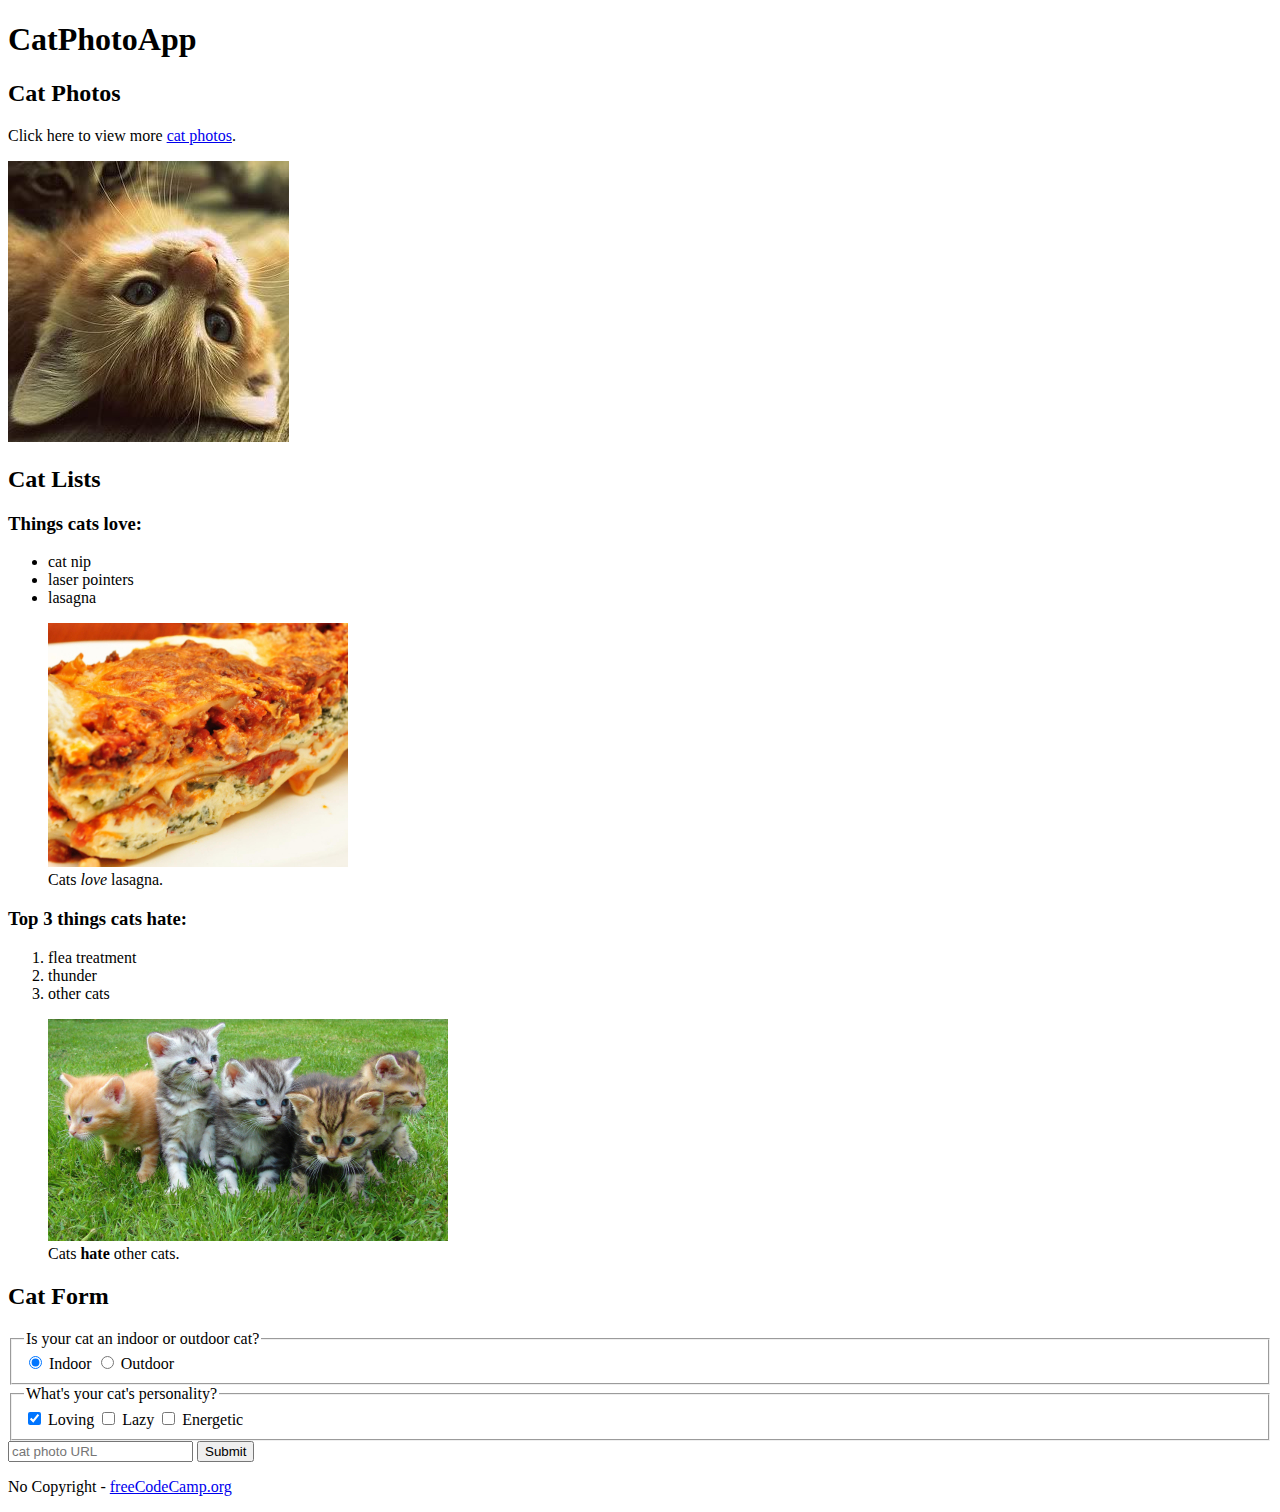
<file: cat/index.html>
<!DOCTYPE html>
<html lang="en">

<head>
    <meta charset="UTF-8">
    <meta http-equiv="X-UA-Compatible" content="IE=edge">
    <meta name="viewport" content="width=device-width, initial-scale=1.0">
    <title>CatPhotoApp</title>
</head>

<body>
    <main>
        <h1>CatPhotoApp</h1>
        <section>
            <h2>Cat Photos</h2>
            <!-- TODO: Add link to cat photos -->
            <p>Click here to view more <a target="_blank" href="https://freecatphotoapp.com">cat photos</a>.</p>
            <a href="https://freecatphotoapp.com"><img src="./images/relaxing-cat.jpg" alt="A cute orange cat."></a>
        </section>
        <section>
            <h2>Cat Lists</h2>
            <h3>Things cats love:</h3>
            <ul>
                <li>cat nip</li>
                <li>laser pointers</li>
                <li>lasagna</li>
            </ul>
            <figure>
                <img src="./images/lasagna.jpg" alt="A slice of lasagna on a plate.">
                <figcaption>Cats <em>love</em> lasagna.</figcaption>
            </figure>
            <h3>Top 3 things cats hate:</h3>
            <ol>
                <li>flea treatment</li>
                <li>thunder</li>
                <li>other cats</li>
            </ol>
            <figure>
                <img src="./images/cats.jpg" alt="Five cats looking around a field.">
                <figcaption>Cats <strong>hate</strong> other cats.</figcaption>
            </figure>
        </section>
        <section>
            <h2>Cat Form</h2>
            <form action="https://freecatphotoapp.com/submit-cat-photo">

                <fieldset>
                    <legend>Is your cat an indoor or outdoor cat?</legend>
                    <label>
                        <input id="indoor" type="radio" name="indoor-outdoor" value="indoor" checked> Indoor
                    </label>
                    <label>
                        <input id="outdoor" type="radio" name="indoor-outdoor" value="outdoor"> Outdoor
                    </label>
                </fieldset>

                <fieldset>
                    <legend>What's your cat's personality?</legend>
                    <input id="loving" type="checkbox" name="personality" value="loving" checked>
                    <label for="loving">Loving</label>

                    <input id="lazy" type="checkbox" name="personality" value="lazy"> 
                    <label for="lazy">Lazy</label>

                    <input id="energetic" type="checkbox" name="personality" value="energetic"> 
                    <label for="energetic">Energetic</label>
                </fieldset>

                <input type="text" name="catphotourl" placeholder="cat photo URL" required>
                <button type="submit">Submit</button>
            </form>
        </section>
    </main>
    <footer>
        <p>
            No Copyright - <a href="https://www.freecodecamp.org">freeCodeCamp.org</a>
        </p>
    </footer>
</body>

</html>
</body>

</html>
</file>
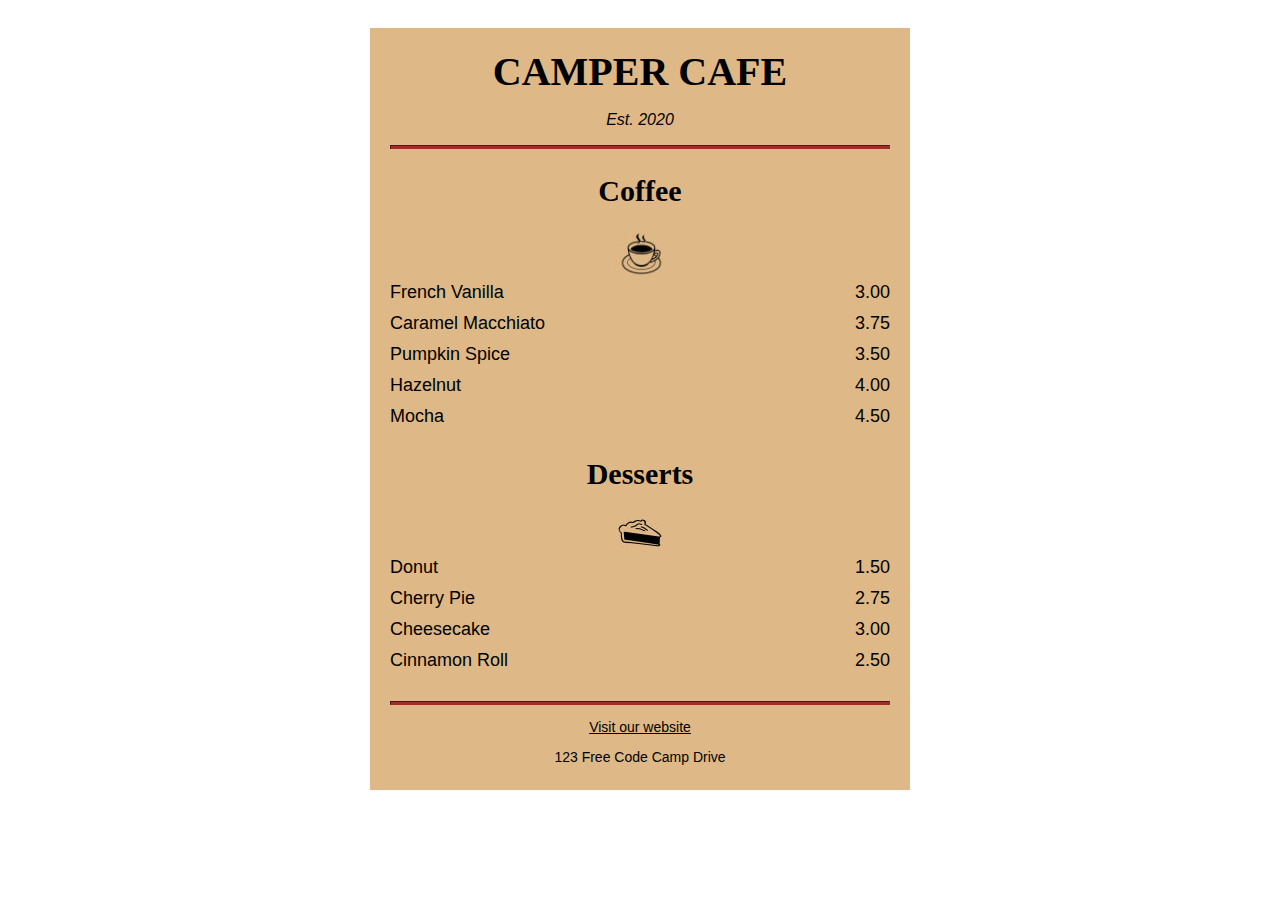
<file: ResponsiveWebDesign/cafe-menu/index.html>
<!DOCTYPE html>
<html lang="en">

<head>
    <meta charset="utf-8" />
    <meta name="viewport" content="width=device-width, initial-scale=1.0" />
    <title>Cafe Menu</title>
    <link href="styles.css" rel="stylesheet" />
</head>

<body>
    <div class="menu">
        <main>
            <h1>CAMPER CAFE</h1>
            <p class="established">Est. 2020</p>
            <hr>
            <section>
                <h2>Coffee</h2>
                <img src="./images/coffee.jpg" alt="coffee icon" />
                <article class="item">
                    <p class="flavor">French Vanilla</p><p class="price">3.00</p>
                </article>
                <article class="item">
                    <p class="flavor">Caramel Macchiato</p><p class="price">3.75</p>
                </article>
                <article class="item">
                    <p class="flavor">Pumpkin Spice</p><p class="price">3.50</p>
                </article>
                <article class="item">
                    <p class="flavor">Hazelnut</p><p class="price">4.00</p>
                </article>
                <article class="item">
                    <p class="flavor">Mocha</p><p class="price">4.50</p>
                </article>
            </section>
            <section>
                <h2>Desserts</h2>
                <img src="./images/pie.jpg" alt="pie icon" />
                <article class="item">
                    <p class="dessert">Donut</p><p class="price">1.50</p>
                </article>
                <article class="item">
                    <p class="dessert">Cherry Pie</p><p class="price">2.75</p>
                </article>
                <article class="item">
                    <p class="dessert">Cheesecake</p><p class="price">3.00</p>
                </article>
                <article class="item">
                    <p class="dessert">Cinnamon Roll</p><p class="price">2.50</p>
                </article>
            </section>
        </main>
        <hr class="bottom-line">
        <footer>
            <p>
                <a href="https://www.freecodecamp.org" target="_blank">Visit our website</a>
            </p>
            <p class="address">123 Free Code Camp Drive</p>
        </footer>
    </div>
</body>

</html>
</file>
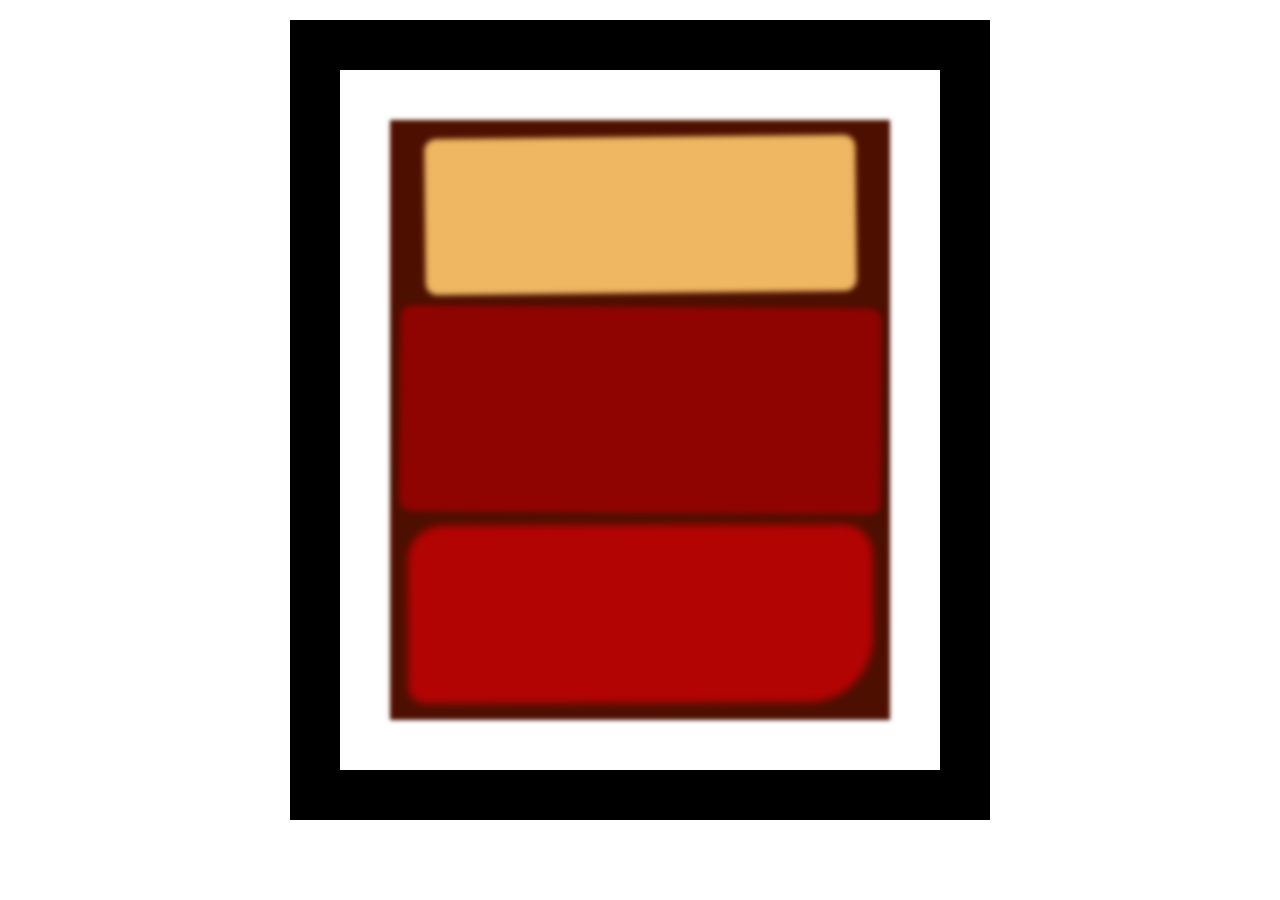
<file: ResponsiveWebDesign/css-box-model/index.html>
<!DOCTYPE html>
<html lang="en">

<head>
    <meta charset="UTF-8">
    <title>Rothko Painting</title>
    <link href="./styles.css" rel="stylesheet">
</head>

<body>
    <div class="frame">
        <div class="canvas">
            <div class="one"></div>
            <div class="two"></div>
            <div class="three"></div>
        </div>
    </div>
</body>

</html>
</file>
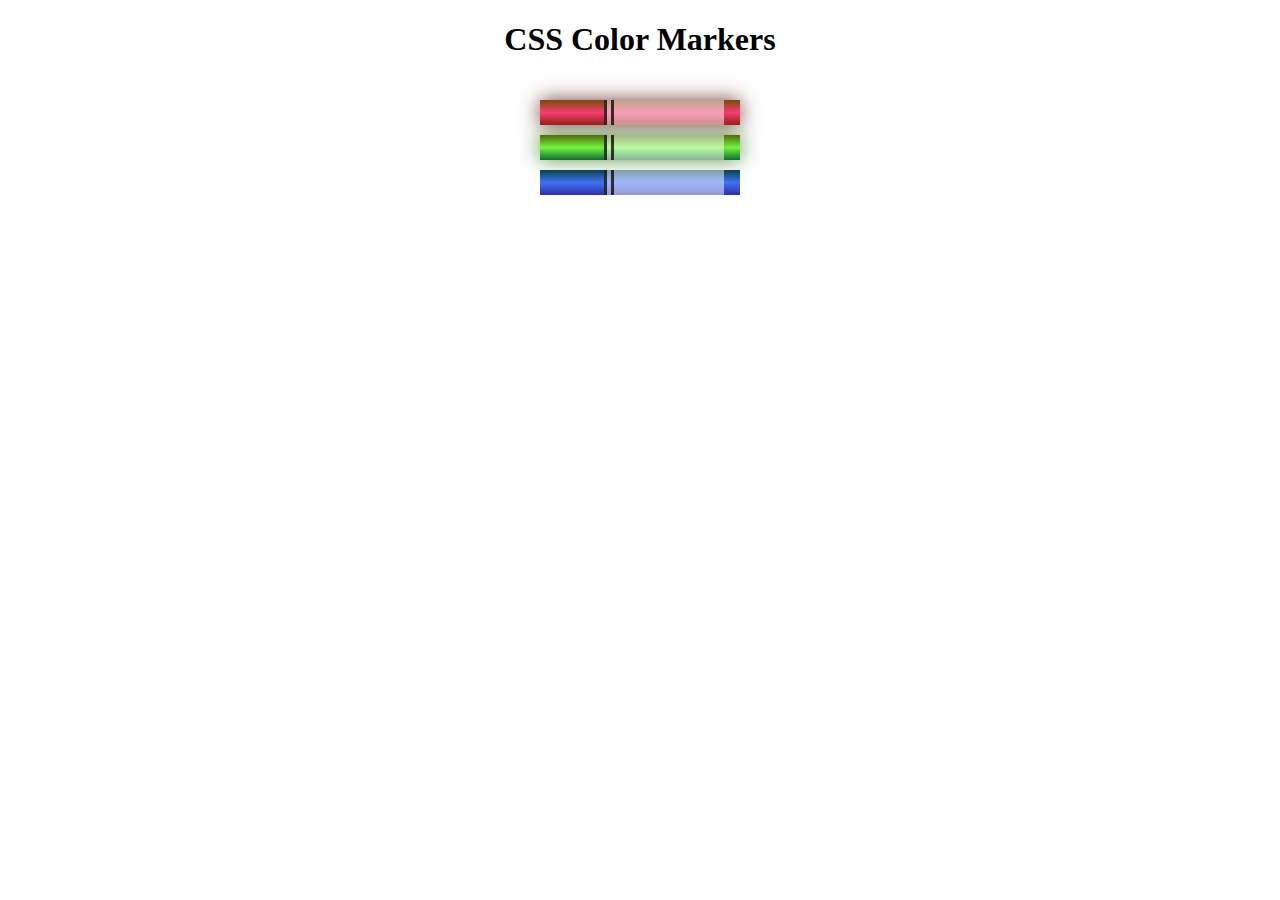
<file: ResponsiveWebDesign/CSS-colors/index.html>
<!DOCTYPE html>
<html lang="en">

<head>
    <meta charset="utf-8">
    <meta name="viewport" content="width=device-width, initial-scale=1.0">
    <title>Colored Markers</title>
    <link rel="stylesheet" href="styles.css">
</head>

<body>
    <h1>CSS Color Markers</h1>
    <div class="container">
        <div class="marker red">
            <div class="cap"></div>
            <div class="sleeve"></div>
        </div>
        <div class="marker green">
            <div class="cap"></div>
            <div class="sleeve"></div>
        </div>
        <div class="marker blue">
            <div class="cap"></div>
            <div class="sleeve"></div>
        </div>
    </div>
</body>

</html>
</file>
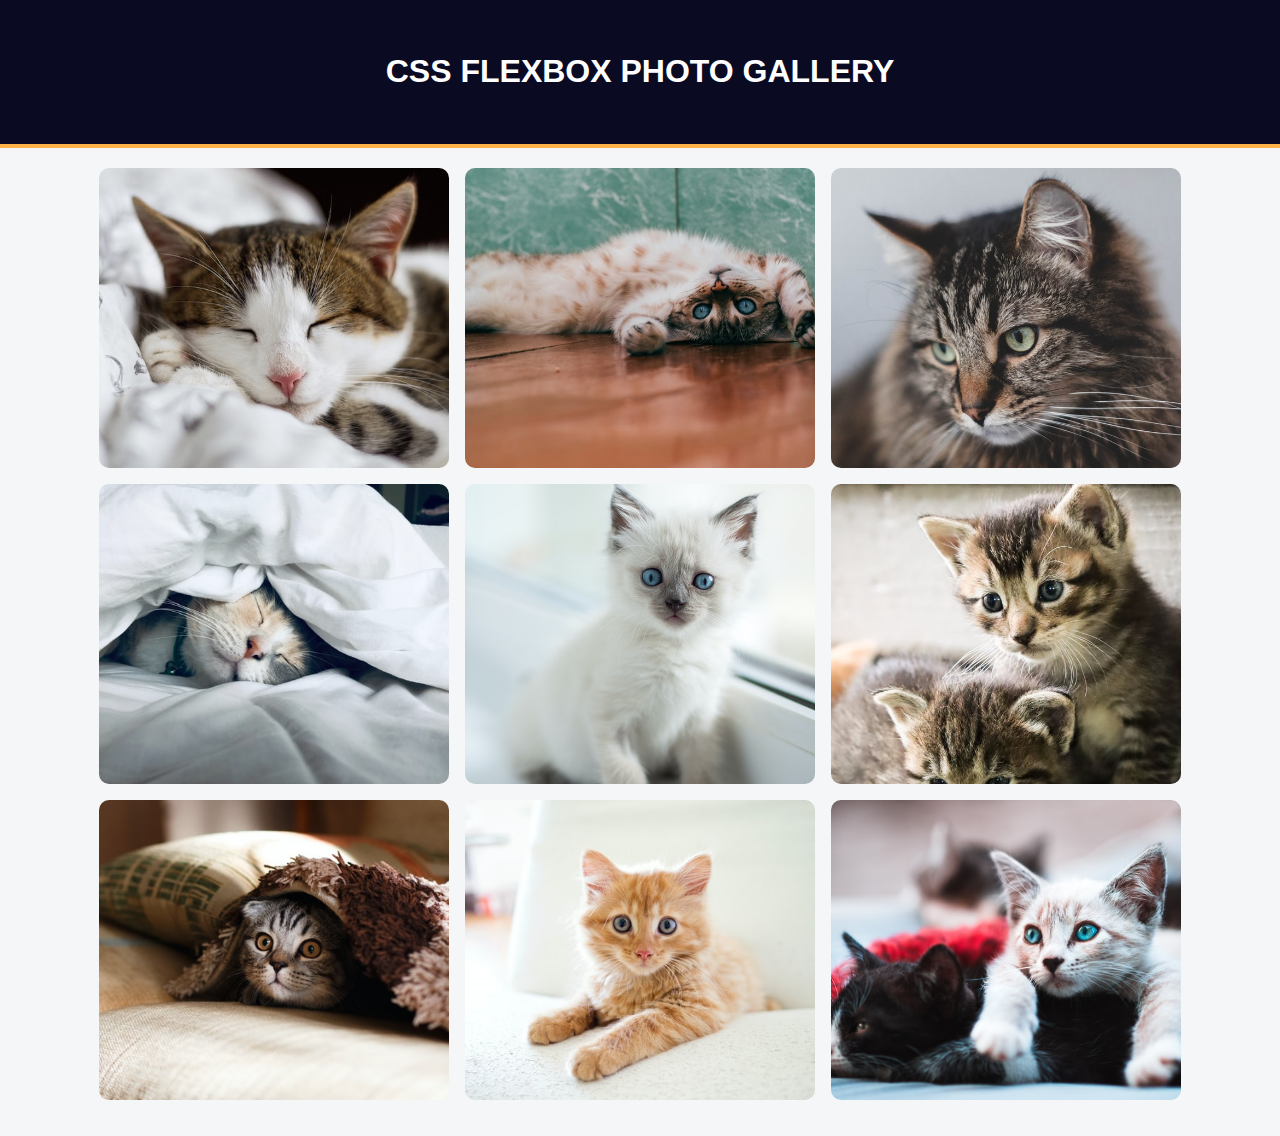
<file: ResponsiveWebDesign/css-flexbox/index.html>
<!DOCTYPE html>
<html lang="en">

<head>
    <meta charset="utf-8">
    <meta name="viewport" content="width=device-width, initial-scale=1.0">
    <title>Photo Gallery</title>
    <link rel="stylesheet" href="./styles.css">
</head>

<body>
    <header class="header">
        <h1>css flexbox photo gallery</h1>
    </header>
    <div class="gallery">
        <img src="./images/cat1.jpg" alt="cat img1">
        <img src="./images/cat2.jpg" alt="cat img2">
        <img src="./images/cat3.jpg" alt="cat img3">
        <img src="./images/cat4.jpg" alt="cat img4">
        <img src="./images/cat5.jpg" alt="cat img5">
        <img src="./images/cat6.jpg" alt="cat img6">
        <img src="./images/cat7.jpg" alt="cat img7">
        <img src="./images/cat8.jpg" alt="cat img8">
        <img src="./images/cat9.jpg" alt="cat img9">
    </div>
</body>

</html>
</file>
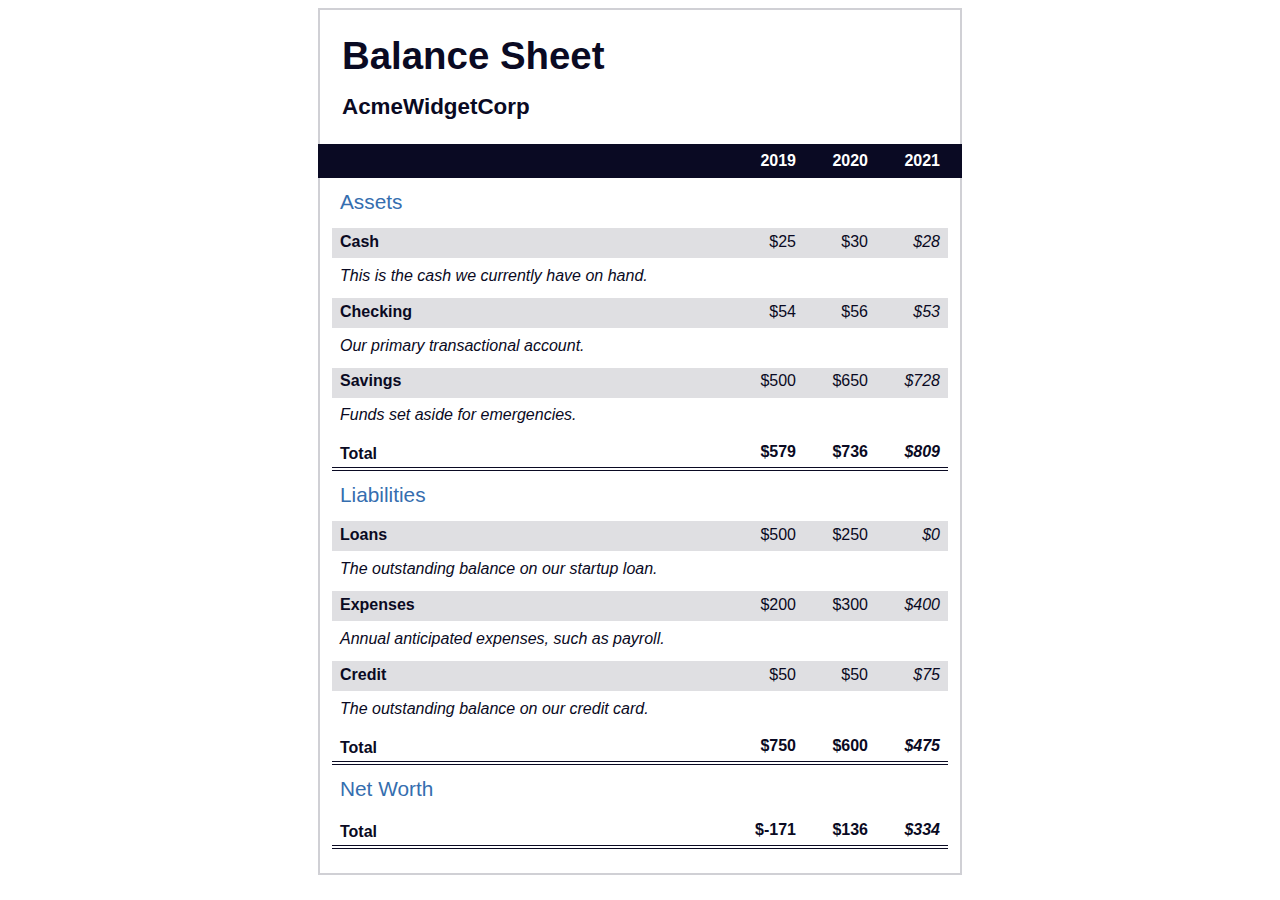
<file: ResponsiveWebDesign/css-pseudo-selectors/index.html>
<!DOCTYPE html>
<html lang="en">

<head>
    <meta charset="UTF-8">
    <meta name="viewport" content="width=device-width, initial-scale=1.0">
    <title>Balance Sheet</title>
    <link rel="stylesheet" href="./styles.css">
</head>

<body>
    <main>
        <section>
            <h1>
                <span class="flex">
                    <span>AcmeWidgetCorp</span>
                    <span>Balance Sheet</span>
                </span>
            </h1>
            <div id="years" aria-hidden="true">
                <span class="year">2019</span>
                <span class="year">2020</span>
                <span class="year">2021</span>
            </div>
            <div class="table-wrap">
                <table>
                    <caption>Assets</caption>
                    <thead>
                        <tr>
                            <td></td>
                            <th><span class="sr-only year">2019</span></th>
                            <th><span class="sr-only year">2020</span></th>
                            <th class="current"><span class="sr-only year">2021</span></th>
                        </tr>
                    </thead>
                    <tbody>
                        <tr class="data">
                            <th>Cash <span class="description">This is the cash we currently have on hand.</span></th>
                            <td>$25</td>
                            <td>$30</td>
                            <td class="current">$28</td>
                        </tr>
                        <tr class="data">
                            <th>Checking <span class="description">Our primary transactional account.</span></th>
                            <td>$54</td>
                            <td>$56</td>
                            <td class="current">$53</td>
                        </tr>
                        <tr class="data">
                            <th>Savings <span class="description">Funds set aside for emergencies.</span></th>
                            <td>$500</td>
                            <td>$650</td>
                            <td class="current">$728</td>
                        </tr>
                        <tr class="total">
                            <th>Total <span class="sr-only">Assets</span></th>
                            <td>$579</td>
                            <td>$736</td>
                            <td class="current">$809</td>
                        </tr>
                    </tbody>
                </table>
                <table>
                    <caption>Liabilities</caption>
                    <thead>
                        <tr>
                            <td></td>
                            <th><span class="sr-only">2019</span></th>
                            <th><span class="sr-only">2020</span></th>
                            <th><span class="sr-only">2021</span></th>
                        </tr>
                    </thead>
                    <tbody>
                        <tr class="data">
                            <th>Loans <span class="description">The outstanding balance on our startup loan.</span></th>
                            <td>$500</td>
                            <td>$250</td>
                            <td class="current">$0</td>
                        </tr>
                        <tr class="data">
                            <th>Expenses <span class="description">Annual anticipated expenses, such as payroll.</span>
                            </th>
                            <td>$200</td>
                            <td>$300</td>
                            <td class="current">$400</td>
                        </tr>
                        <tr class="data">
                            <th>Credit <span class="description">The outstanding balance on our credit card.</span></th>
                            <td>$50</td>
                            <td>$50</td>
                            <td class="current">$75</td>
                        </tr>
                        <tr class="total">
                            <th>Total <span class="sr-only">Liabilities</span></th>
                            <td>$750</td>
                            <td>$600</td>
                            <td class="current">$475</td>
                        </tr>
                    </tbody>
                </table>
                <table>
                    <caption>Net Worth</caption>
                    <thead>
                        <tr>
                            <td></td>
                            <th><span class="sr-only">2019</span></th>
                            <th><span class="sr-only">2020</span></th>
                            <th><span class="sr-only">2021</span></th>
                        </tr>
                    </thead>
                    <tbody>
                        <tr class="total">
                            <th>Total <span class="sr-only">Net Worth</span></th>
                            <td>$-171</td>
                            <td>$136</td>
                            <td class="current">$334</td>
                        </tr>
                    </tbody>
                </table>
            </div>
        </section>
    </main>
</body>

</html>
</file>
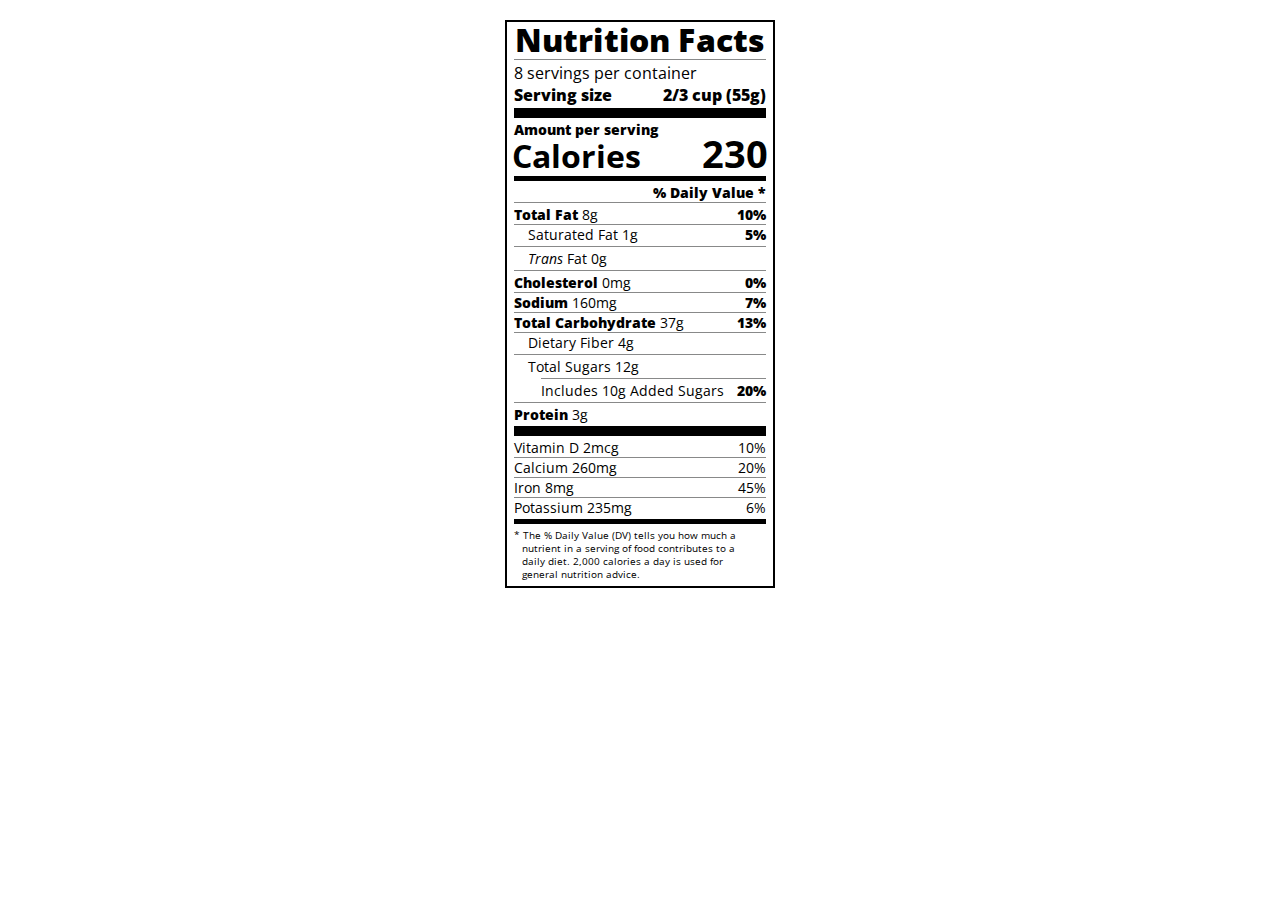
<file: ResponsiveWebDesign/css-typography/index.html>
<!DOCTYPE html>
<html lang="en">

<head>
    <meta charset="UTF-8">
    <title>Nutrition Label</title>
    <link href="https://fonts.googleapis.com/css?family=Open+Sans:400,700,800" rel="stylesheet">
    <link href="./styles.css" rel="stylesheet">
</head>

<body>
    <div class="label">
        <header>
            <h1 class="bold">Nutrition Facts</h1>
            <div class="divider"></div>
            <p>8 servings per container</p>
            <p class="bold">Serving size <span class="right">2/3 cup (55g)</span></p>
        </header>
        <div class="divider lg"></div>
        <div class="calories-info">
            <p class="bold sm-text">Amount per serving</p>
            <h1>Calories <span class="right">230</span></h1>
        </div>
        <div class="divider md"></div>
        <div class="daily-value sm-text">
            <p class="right bold no-divider">% Daily Value *</p>
            <div class="divider"></div>
            <p><span class="bold">Total Fat</span> 8g <span class="bold right">10%</span></p>
            <p class="indent no-divider">Saturated Fat 1g <span class="bold right">5%</span></p>
            <div class="divider"></div>
            <p class="indent no-divider"><i>Trans</i> Fat 0g</p>
            <div class="divider"></div>
            <p><span class="bold">Cholesterol</span> 0mg <span class="right bold">0%</span></p>
            <p><span class="bold">Sodium</span> 160mg <span class="right bold">7%</span></p>
            <p><span class="bold">Total Carbohydrate</span> 37g <span class="right bold">13%</span></p>
            <p class="indent no-divider">Dietary Fiber 4g</p>
            <div class="divider"></div>
            <p class="indent no-divider">Total Sugars 12g</p>
            <div class="divider dbl-indent"></div>
            <p class="dbl-indent no-divider">Includes 10g Added Sugars <span class="right bold">20%</span>
            <div class="divider"></div>
            <p class="no-divider"><span class="bold">Protein</span> 3g</p>
            <div class="divider lg"></div>
            <p>Vitamin D 2mcg <span class="right">10%</span></p>
            <p>Calcium 260mg <span class="right">20%</span></p>
            <p>Iron 8mg <span class="right">45%</span></p>
            <p class="no-divider">Potassium 235mg <span class="right">6%</span></p>
        </div>
        <div class="divider md"></div>
        <p class="note">* The % Daily Value (DV) tells you how much a nutrient in a serving of food contributes to a daily diet. 2,000 calories a day is used for general nutrition advice.</p>
    </div>
</body>

</html>
</file>
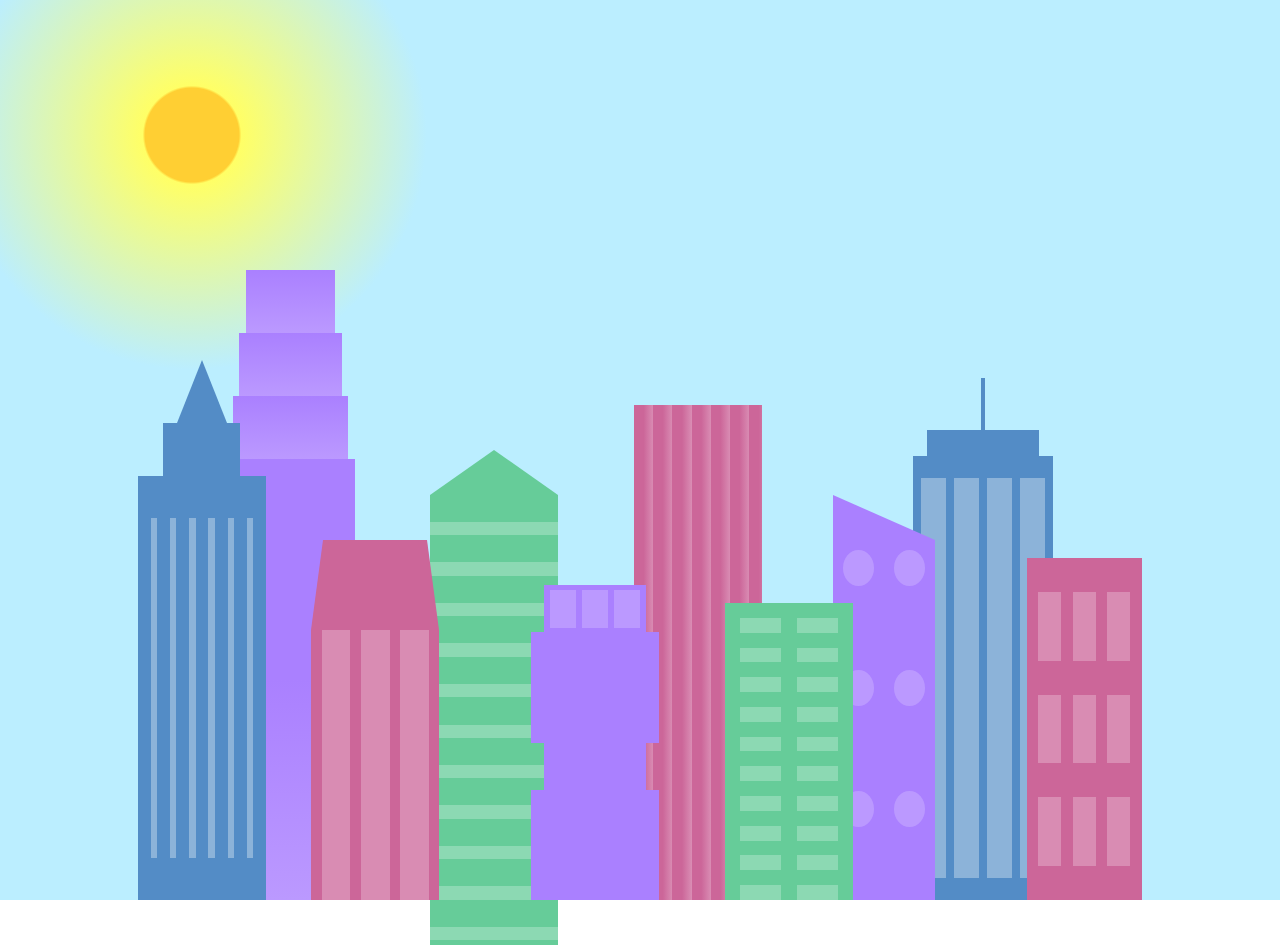
<file: ResponsiveWebDesign/css-variables/index.html>
<!DOCTYPE html>
<html lang="en">

<head>
    <meta charset="UTF-8">
    <title>City Skyline</title>
    <link href="styles.css" rel="stylesheet" />
</head>

<body>
    <div class="background-buildings sky">
        <div></div>
        <div></div>
        <div class="bb1 building-wrap">
            <div class="bb1a bb1-window"></div>
            <div class="bb1b bb1-window"></div>
            <div class="bb1c bb1-window"></div>
            <div class="bb1d"></div>
        </div>
        <div class="bb2">
            <div class="bb2a"></div>
            <div class="bb2b"></div>
        </div>
        <div class="bb3"></div>
        <div></div>
        <div class="bb4 building-wrap">
            <div class="bb4a"></div>
            <div class="bb4b"></div>
            <div class="bb4c window-wrap">
                <div class="bb4-window"></div>
                <div class="bb4-window"></div>
                <div class="bb4-window"></div>
                <div class="bb4-window"></div>
            </div>
        </div>
        <div></div>
        <div></div>
    </div>

    <div class="foreground-buildings">
        <div></div>
        <div></div>
        <div class="fb1 building-wrap">
            <div class="fb1a"></div>
            <div class="fb1b"></div>
            <div class="fb1c"></div>
        </div>
        <div class="fb2">
            <div class="fb2a"></div>
            <div class="fb2b window-wrap">
                <div class="fb2-window"></div>
                <div class="fb2-window"></div>
                <div class="fb2-window"></div>
            </div>
        </div>
        <div></div>
        <div class="fb3 building-wrap">
            <div class="fb3a window-wrap">
                <div class="fb3-window"></div>
                <div class="fb3-window"></div>
                <div class="fb3-window"></div>
            </div>
            <div class="fb3b"></div>
            <div class="fb3a"></div>
            <div class="fb3b"></div>
        </div>
        <div class="fb4">
            <div class="fb4a"></div>
            <div class="fb4b">
                <div class="fb4-window"></div>
                <div class="fb4-window"></div>
                <div class="fb4-window"></div>
                <div class="fb4-window"></div>
                <div class="fb4-window"></div>
                <div class="fb4-window"></div>
            </div>
        </div>
        <div class="fb5"></div>
        <div class="fb6"></div>
        <div></div>
        <div></div>
    </div>
</body>

</html>
</file>
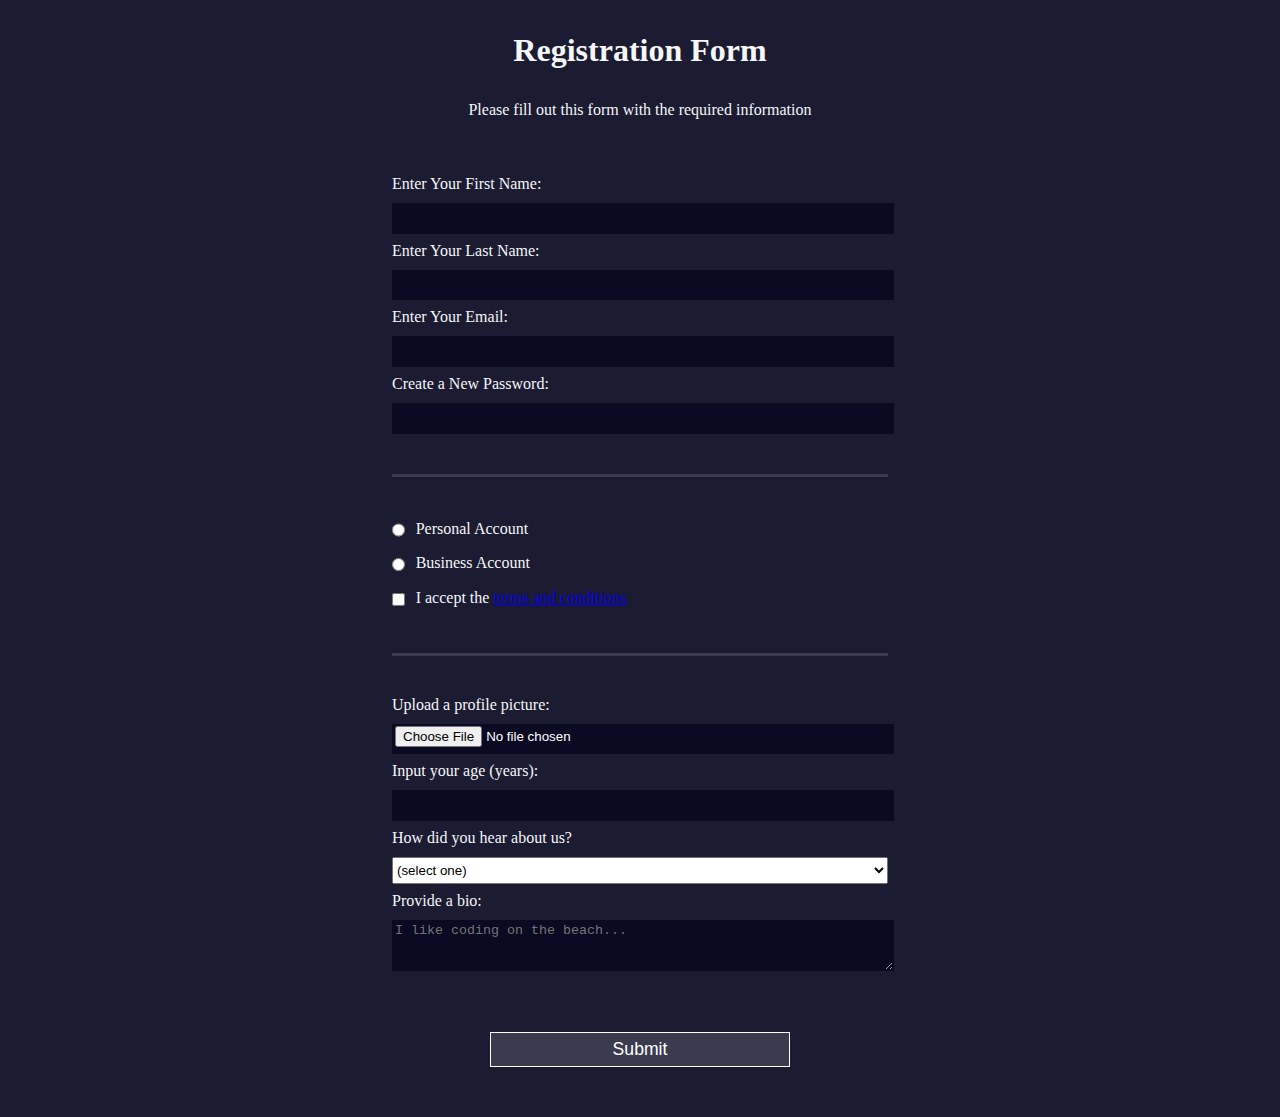
<file: ResponsiveWebDesign/html-forms/index.html>
<!DOCTYPE html>
<html lang="en">

<head>
    <meta charset="UTF-8">
    <title>Registration Form</title>
    <link rel="stylesheet" href="styles.css" />
</head>

<body>
    <h1>Registration Form</h1>
    <p>Please fill out this form with the required information</p>
    <form method="post" action='https://register-demo.freecodecamp.org'>
        <fieldset>
            <label for="first-name">Enter Your First Name: <input id="first-name" name="first-name" type="text"
                    required /></label>
            <label for="last-name">Enter Your Last Name: <input id="last-name" name="last-name" type="text"
                    required /></label>
            <label for="email">Enter Your Email: <input id="email" name="email" type="email" required /></label>
            <label for="new-password">Create a New Password: <input id="new-password" name="new-password"
                    type="password" pattern="[a-z0-5]{8,}" required /></label>
        </fieldset>
        <fieldset>
            <label for="personal-account"><input id="personal-account" type="radio" name="account-type"
                    class="inline" /> Personal Account</label>
            <label for="business-account"><input id="business-account" type="radio" name="account-type"
                    class="inline" /> Business Account</label>
            <label for="terms-and-conditions" name="terms-and-conditions">
                <input id="terms-and-conditions" type="checkbox" required name="terms-and-conditions" class="inline" />
                I accept the <a href="https://www.freecodecamp.org/news/terms-of-service/">terms and conditions</a>
            </label>
        </fieldset>
        <fieldset>
            <label for="profile-picture">Upload a profile picture: <input id="profile-picture" type="file"
                    name="file" /></label>
            <label for="age">Input your age (years): <input id="age" type="number" name="age" min="13"
                    max="120" /></label>
            <label for="referrer">How did you hear about us?
                <select id="referrer" name="referrer">
                    <option value="">(select one)</option>
                    <option value="1">freeCodeCamp News</option>
                    <option value="2">freeCodeCamp YouTube Channel</option>
                    <option value="3">freeCodeCamp Forum</option>
                    <option value="4">Other</option>
                </select>
            </label>
            <label for="bio">Provide a bio:
                <textarea id="bio" name="bio" rows="3" cols="30" placeholder="I like coding on the beach..."></textarea>
            </label>
        </fieldset>
        <input type="submit" value="Submit" />
    </form>
</body>

</html>
</file>
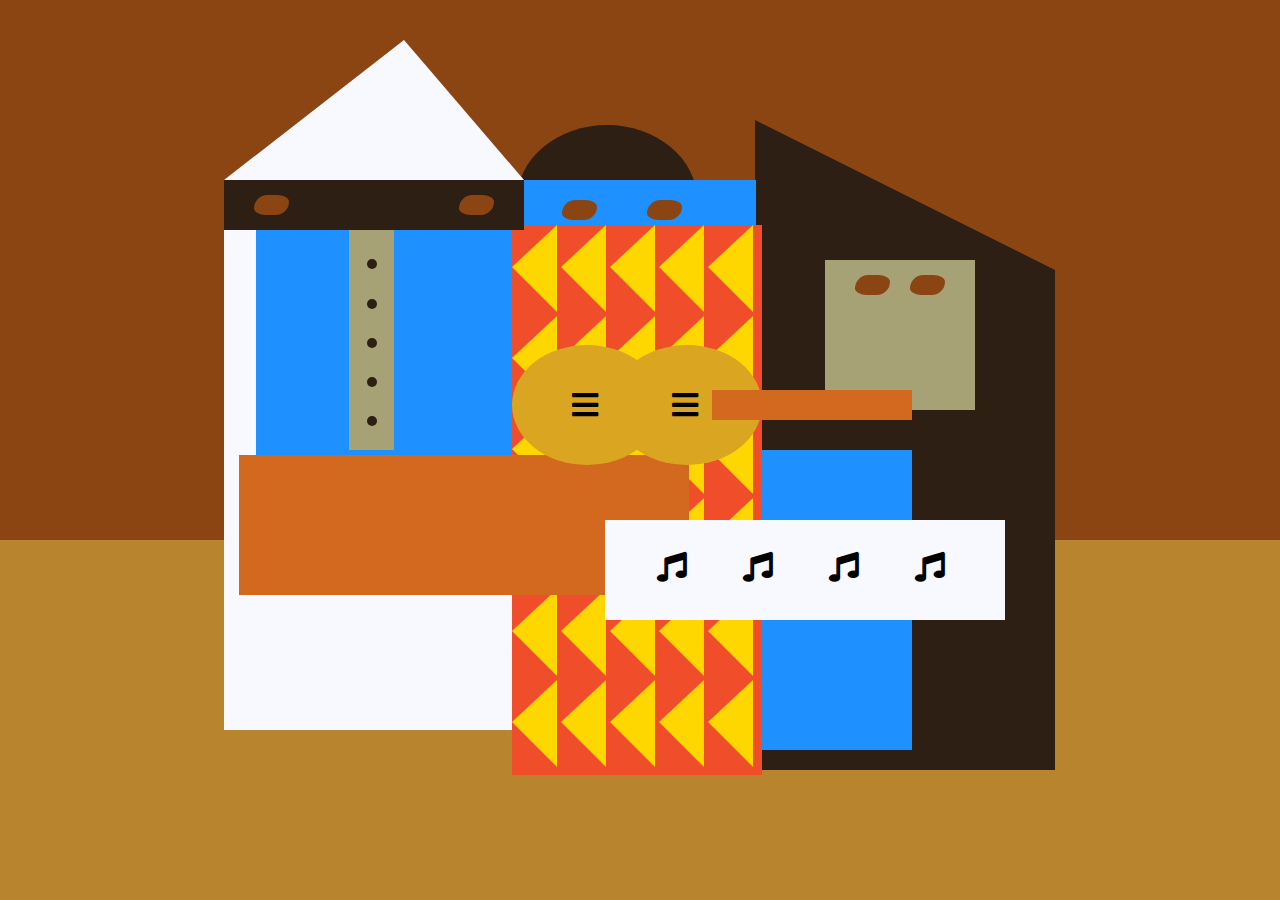
<file: ResponsiveWebDesign/intermediate-css/index.html>
<!DOCTYPE html>
<html lang="en">

<head>
    <meta charset="utf-8">
    <title>Picasso Painting</title>
    <link rel="stylesheet" href="./styles.css" />
    <link rel="stylesheet" href="https://use.fontawesome.com/releases/v5.8.2/css/all.css">
</head>

<body>
    <div id="back-wall"></div>
    <div class="characters">
        <div id="offwhite-character">
            <div id="white-hat"></div>
            <div id="black-mask">
                <div class="eyes left"></div>
                <div class="eyes right"></div>
            </div>
            <div id="gray-instrument">
                <div class="black-dot"></div>
                <div class="black-dot"></div>
                <div class="black-dot"></div>
                <div class="black-dot"></div>
                <div class="black-dot"></div>
            </div>
            <div id="tan-table"></div>
        </div>
        <div id="black-character">
            <div id="black-hat"></div>
            <div id="gray-mask">
                <div class="eyes left"></div>
                <div class="eyes right"></div>
            </div>
            <div id="white-paper">
                <i class="fas fa-music"></i>
                <i class="fas fa-music"></i>
                <i class="fas fa-music"></i>
                <i class="fas fa-music"></i>
            </div>
        </div>
        <div class="blue" id="blue-left"></div>
        <div class="blue" id="blue-right"></div>
        <div id="orange-character">
            <div id="black-round-hat"></div>
            <div id="eyes-div">
                <div class="eyes left"></div>
                <div class="eyes right"></div>
            </div>
            <div id="triangles">
                <div class="triangle"></div>
                <div class="triangle"></div>
                <div class="triangle"></div>
                <div class="triangle"></div>
                <div class="triangle"></div>
                <div class="triangle"></div>
                <div class="triangle"></div>
                <div class="triangle"></div>
                <div class="triangle"></div>
                <div class="triangle"></div>
                <div class="triangle"></div>
                <div class="triangle"></div>
                <div class="triangle"></div>
                <div class="triangle"></div>
                <div class="triangle"></div>
                <div class="triangle"></div>
                <div class="triangle"></div>
                <div class="triangle"></div>
                <div class="triangle"></div>
                <div class="triangle"></div>
                <div class="triangle"></div>
                <div class="triangle"></div>
                <div class="triangle"></div>
                <div class="triangle"></div>
                <div class="triangle"></div>
                <div class="triangle"></div>
                <div class="triangle"></div>
                <div class="triangle"></div>
                <div class="triangle"></div>
                <div class="triangle"></div>
            </div>
            <div id="guitar">
                <div class="guitar" id="guitar-left">
                    <i class="fas fa-bars"></i>
                </div>
                <div class="guitar" id="guitar-right">
                    <i class="fas fa-bars"></i>
                </div>
                <div id="guitar-neck"></div>
            </div>
        </div>
    </div>
</body>

</html>
</file>
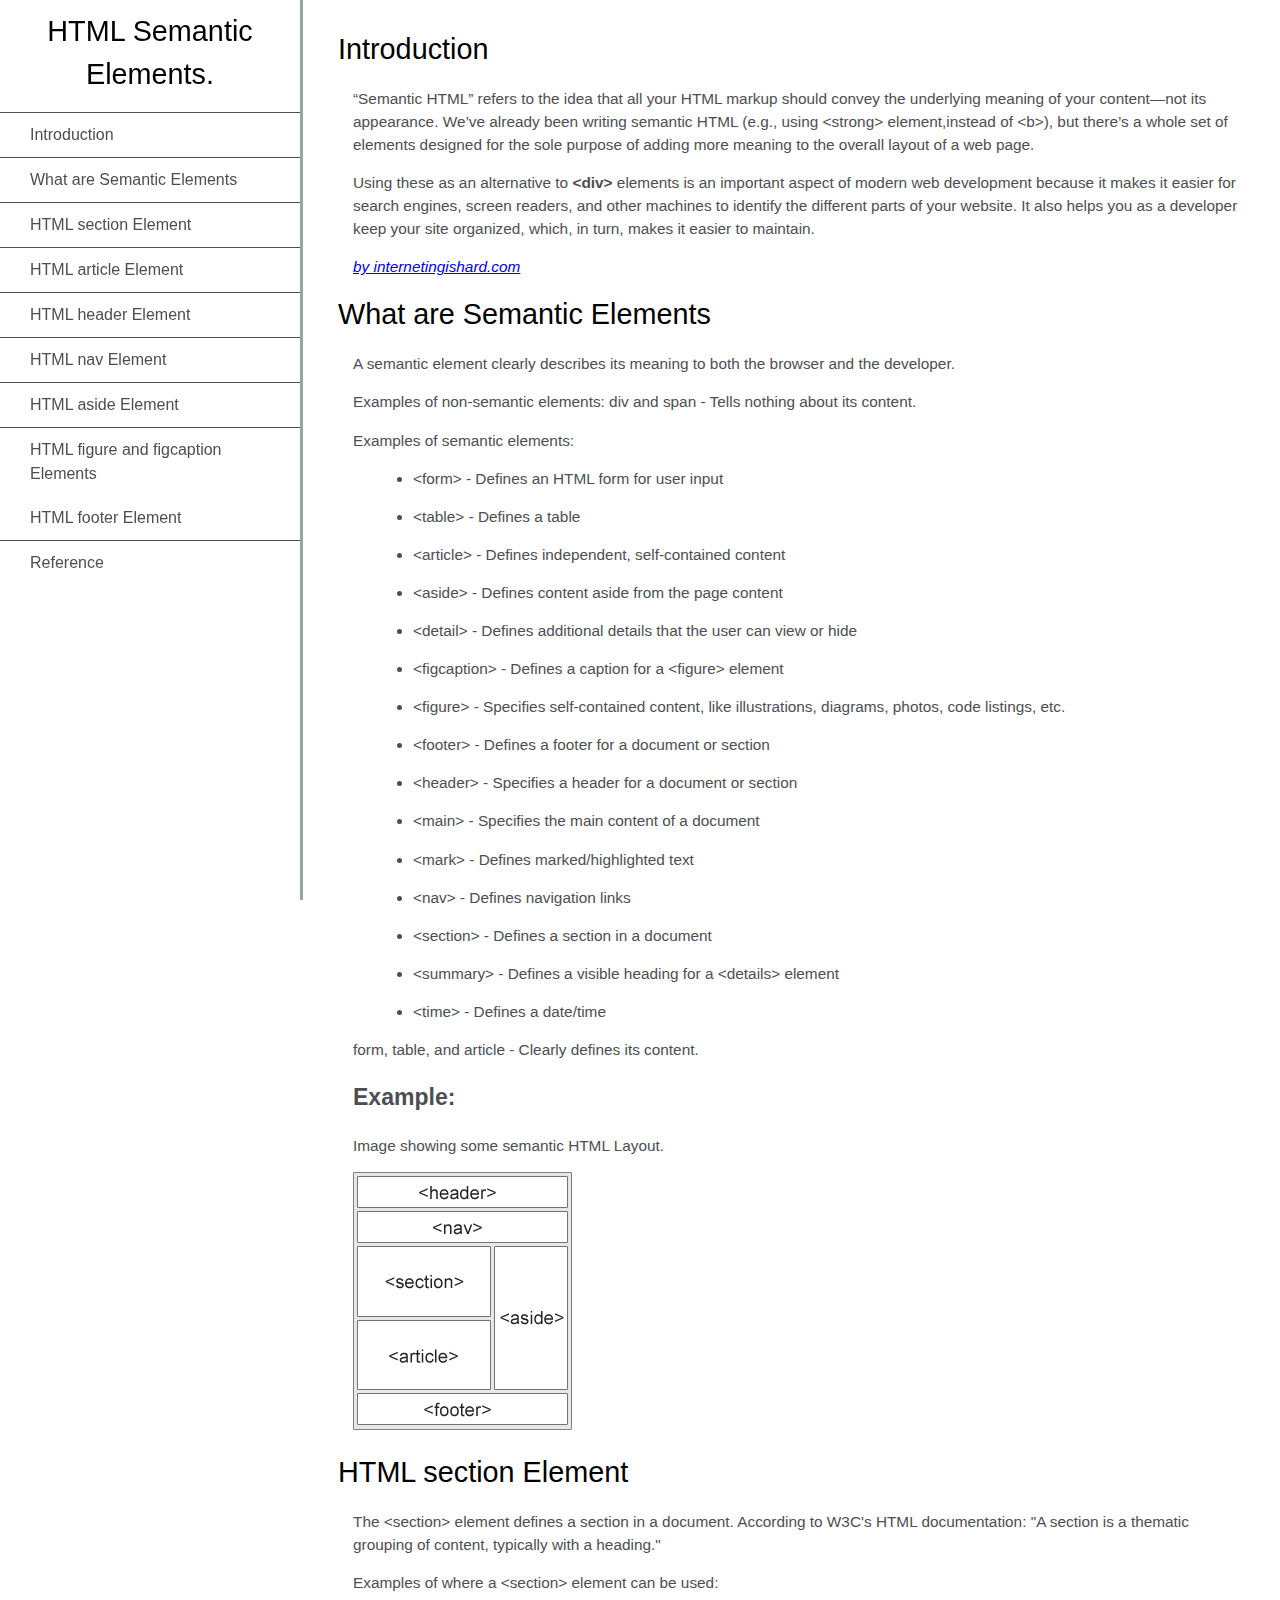
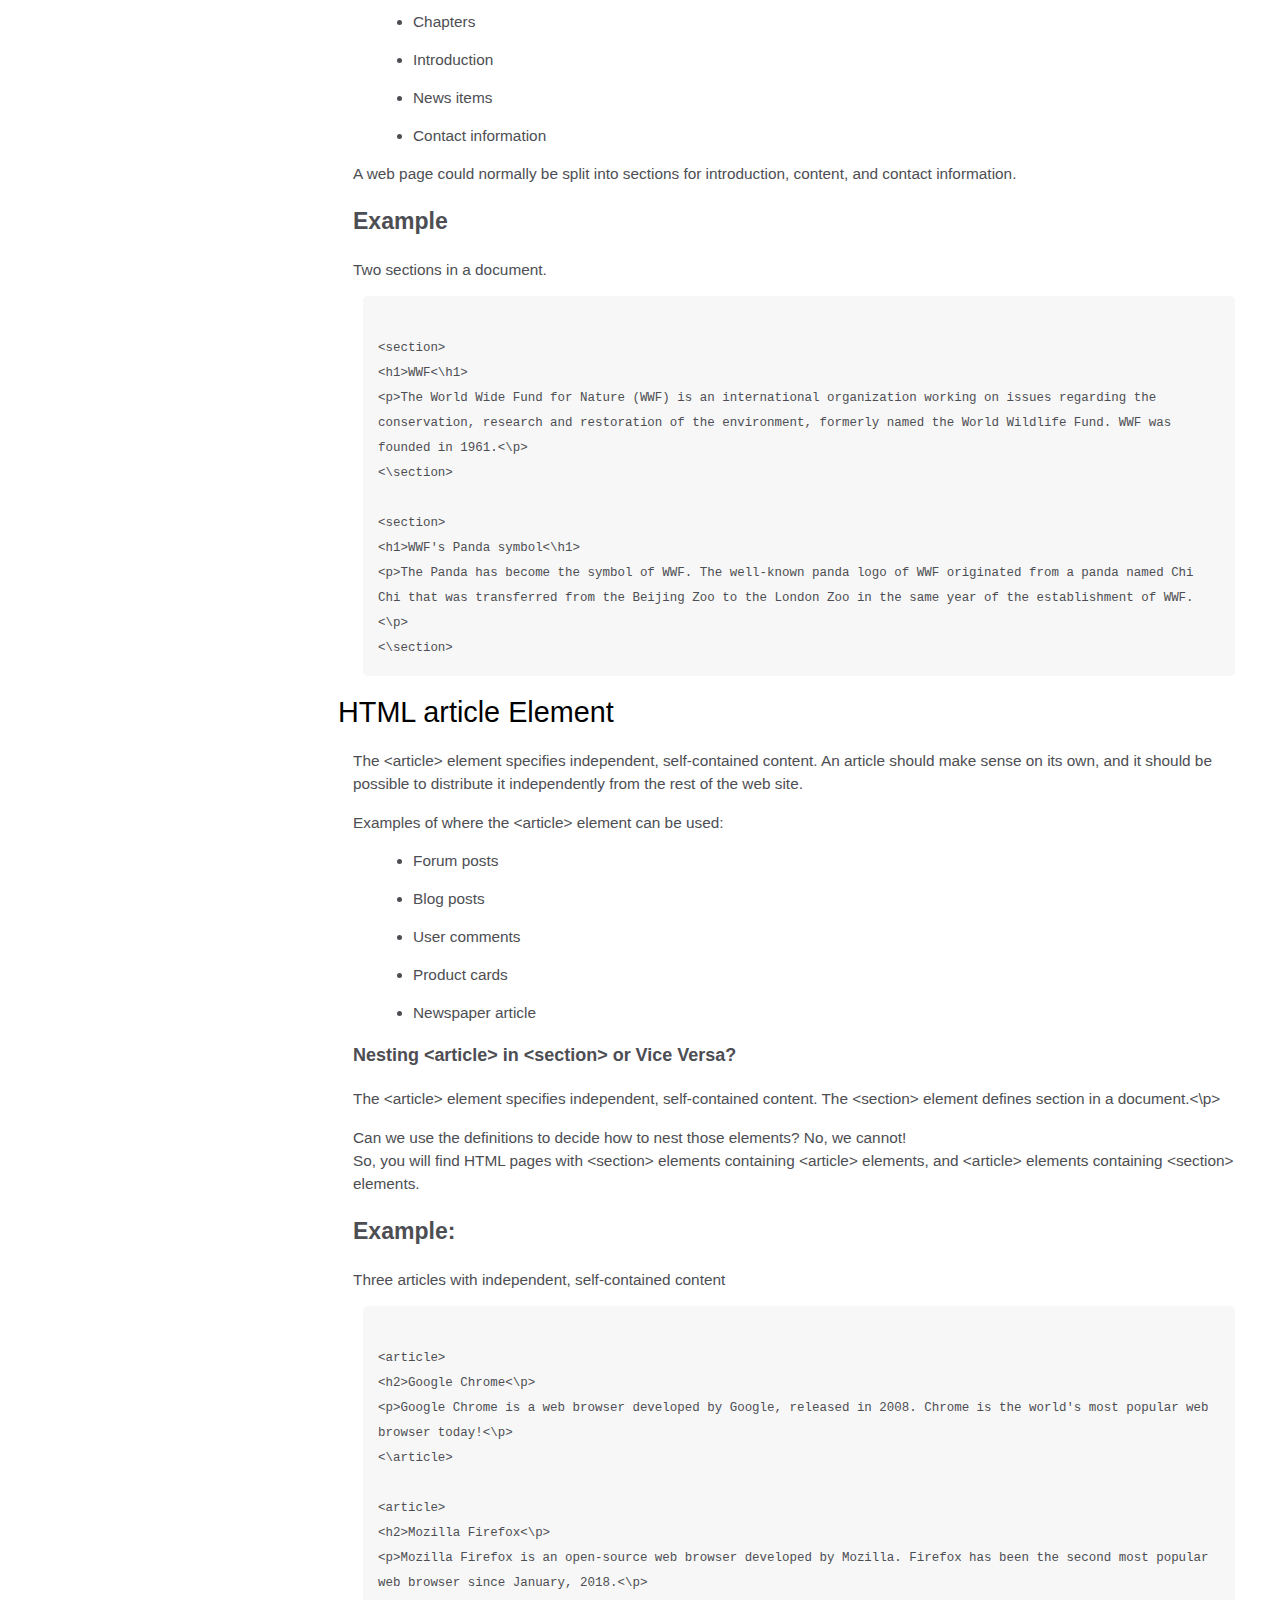
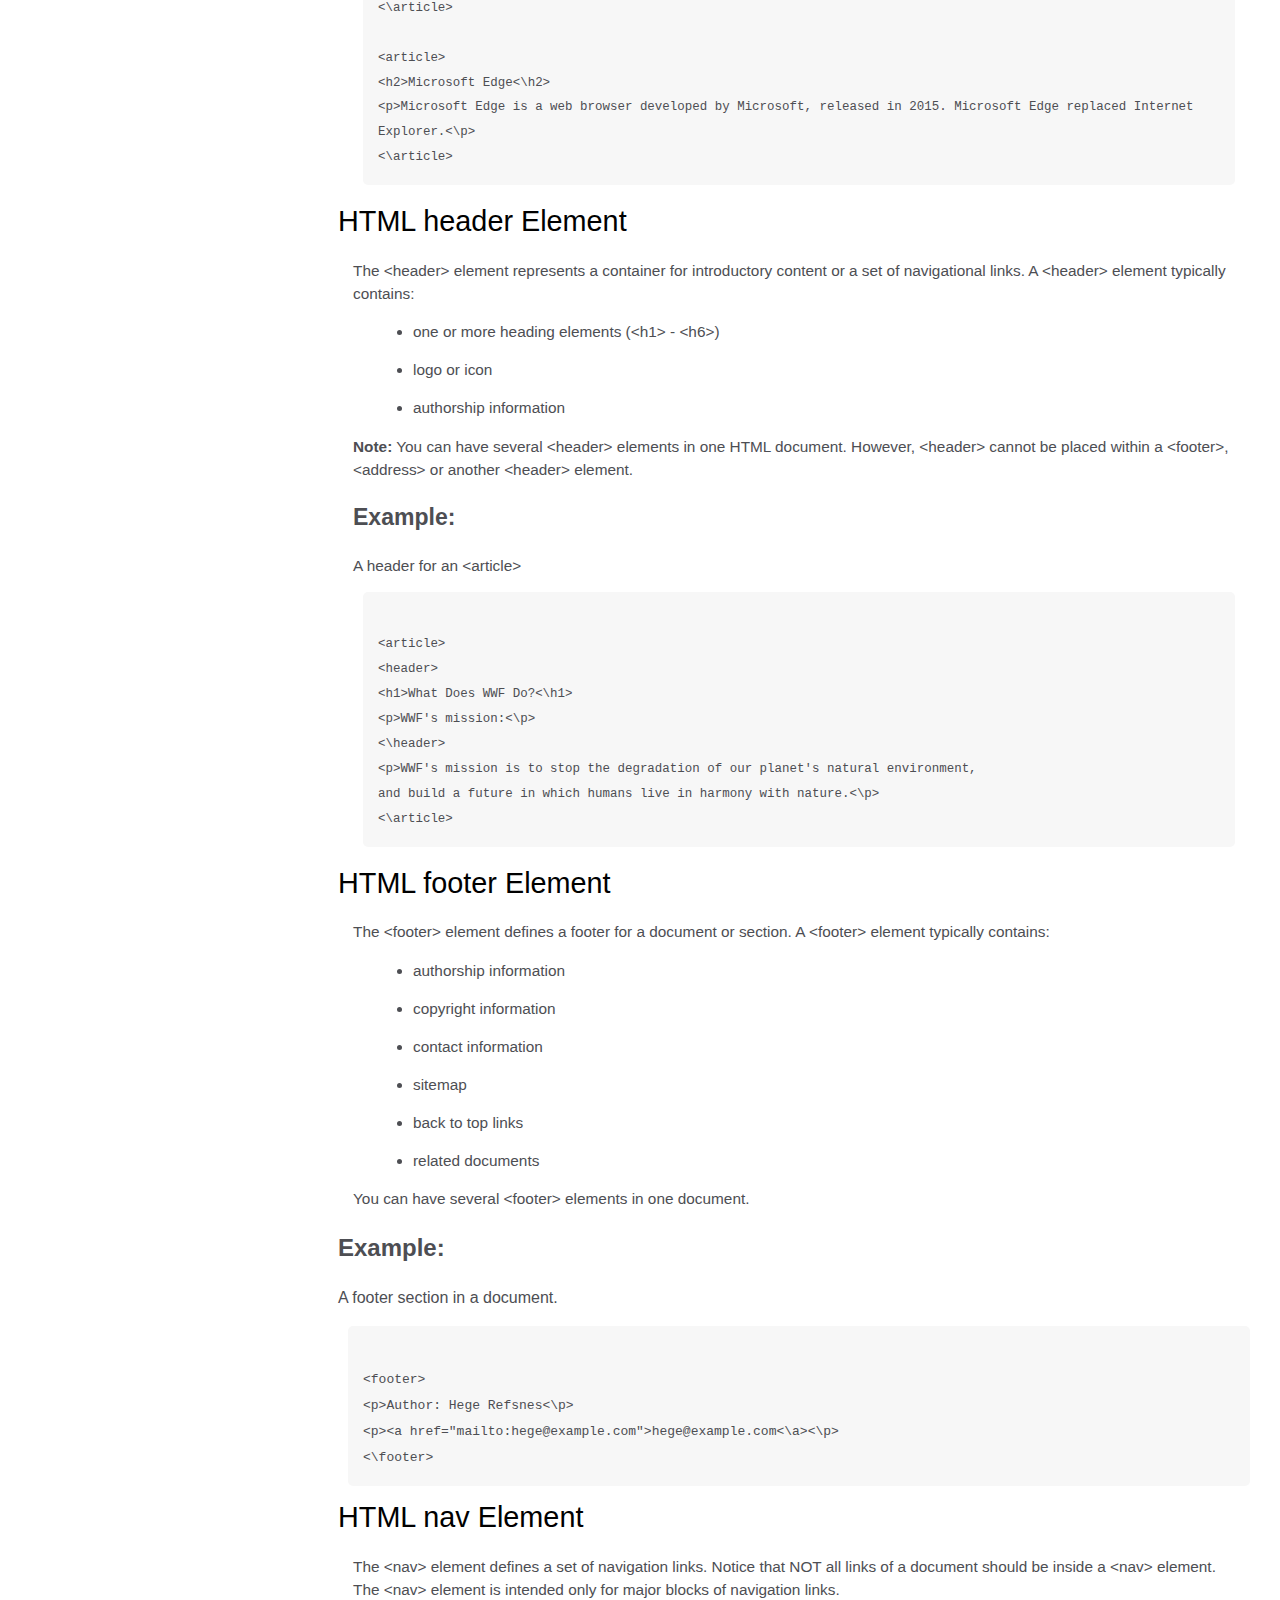
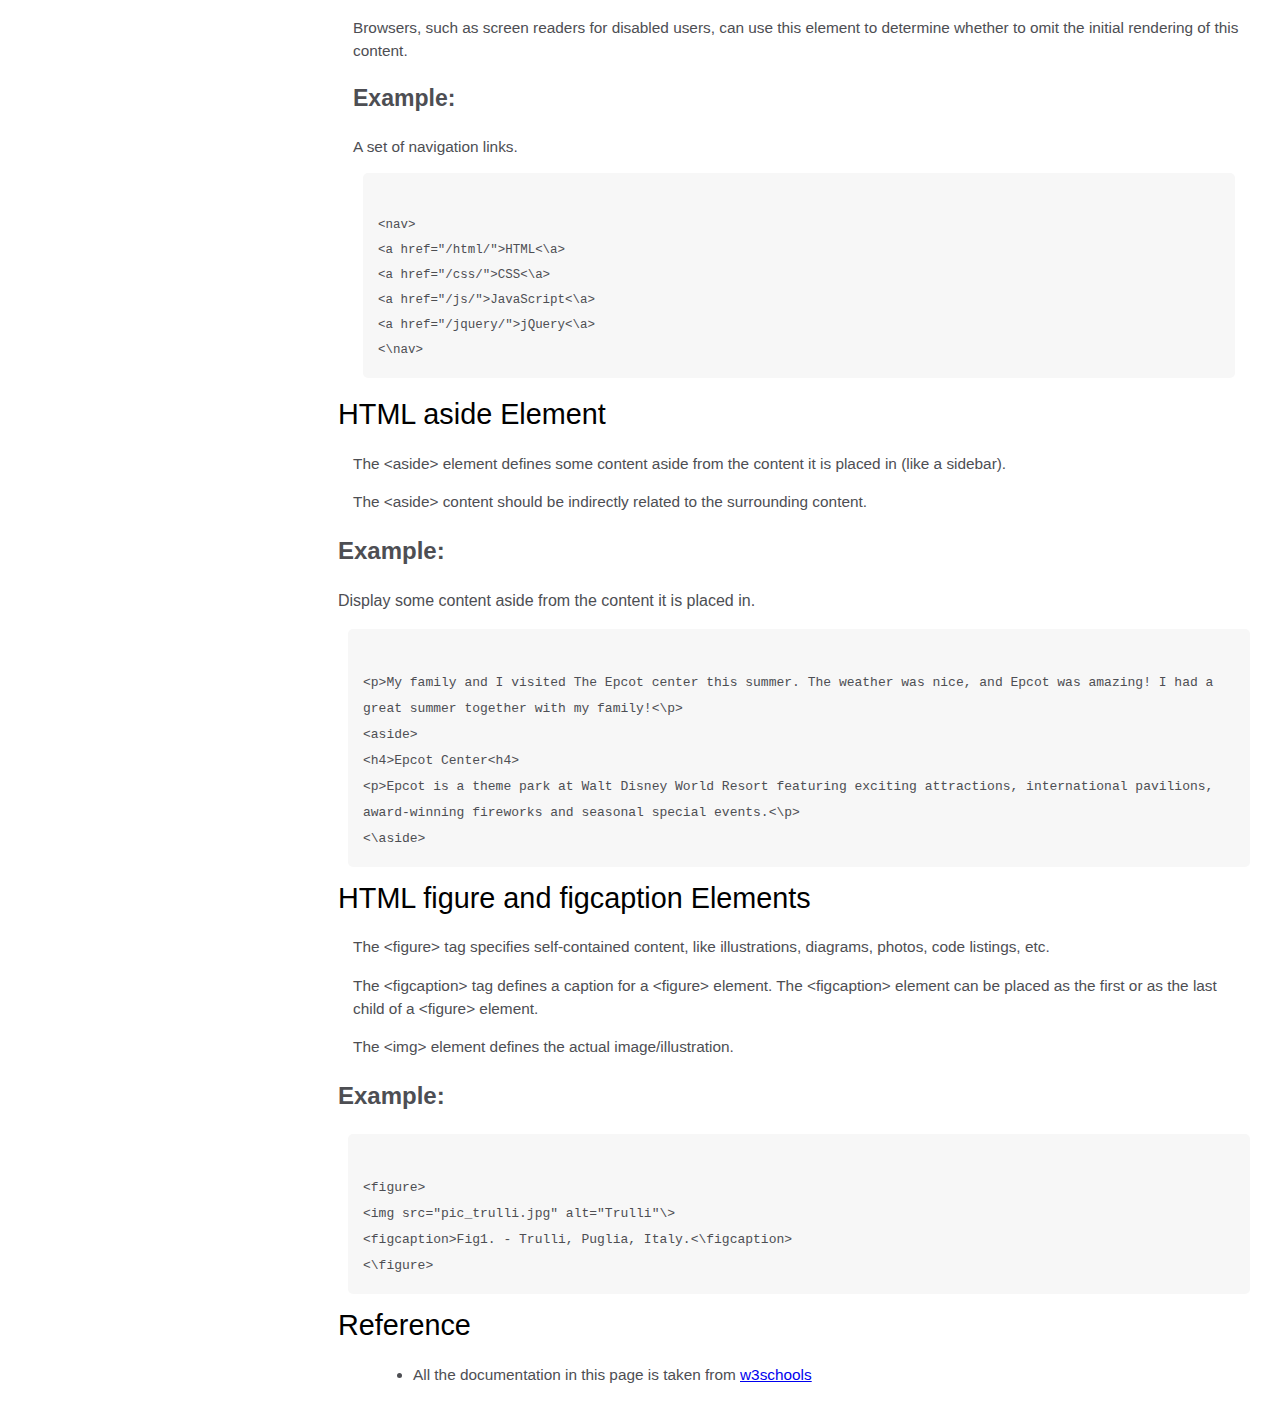
<file: ResponsiveWebDesign/projects/documentation-page/index.html>
<!DOCTYPE html>
<html lang="en">

<head>
    <meta charset="UTF-8">
    <meta http-equiv="X-UA-Compatible" content="IE=edge">
    <meta name="viewport" content="width=device-width, initial-scale=1.0">
    <link rel="stylesheet" href="./styles.css">
    <title>Document</title>
</head>

<nav id="navbar">
    <header>HTML Semantic Elements.</header>
    <ul>
        <li><a class="nav-link" href="#introduction">Introduction</a></li>
        <li>
            <a class="nav-link" href="#What_are_Semantic_Elements">
                What are Semantic Elements
            </a>
        </li>
        <li>
            <a class="nav-link" href="#HTML_section_Element">
                HTML section Element
            </a>
        </li>
        <li>
            <a class="nav-link" href="#HTML_article_Element">HTML article Element
            </a>
        </li>

        <li>
            <a class="nav-link" href="#HTML_header_Element">HTML header Element</a>
        </li>
        <li>
            <a class="nav-link" href="#HTML_nav_Element">HTML nav Element</a>
        </li>
        <li>
            <a class="nav-link" href="#HTML_aside_Element">HTML aside Element</a>
        </li>        
        <li><a class="nav-link" href="#HTML_figure_and_figcaption_Elements">HTML figure and figcaption Elements</a></li>
        <a class="nav-link" href="#HTML_footer_Element">HTML footer Element</a>
        </li>

        <li><a class="nav-link" href="#reference">Reference</a></li>
    </ul>
</nav>
<main id="main-doc">
    <section class="main-section" id="introduction">
        <header>Introduction</header>
        <article>
            <p>
                “Semantic HTML” refers to the idea that all your HTML markup should convey the underlying meaning of
                your content—not its appearance. We’ve already been writing semantic HTML (e.g., using &lt;strong&gt;
                element,instead of &lt;b&gt;), but there’s a whole set of elements designed for the sole purpose of
                adding more meaning to the overall layout of a web page.
            </p>
            <p>
                Using these as an alternative to <strong>&lt;div&gt;</strong> elements is an important aspect of modern
                web
                development because it makes it easier for search engines, screen readers, and other machines to
                identify the different parts of your website. It also helps you as a developer keep your site organized,
                which, in turn, makes it easier to maintain.
            </p>

            <cite><a href="https://www.internetingishard.com/html-and-css/semantic-html/">by internetingishard.com
                </a></cite>
        </article>
    </section>
    <section class="main-section" id="What_are_Semantic_Elements">
        <header>What are Semantic Elements</header>
        <article>
            <p>A semantic element clearly describes its meaning to both the browser and the developer.</p>

            <p>Examples of non-semantic elements: div and span - Tells nothing about its content.</p>

            <p>Examples of semantic elements:
            <ul>
                <li>&lt;form&gt; - Defines an HTML form for user input</li>
                <li>&lt;table&gt; - Defines a table</li>
                <li>&lt;article&gt; - Defines independent, self-contained content</li>
                <li>&lt;aside&gt; - Defines content aside from the page content</li>
                <li>&lt;detail&gt; - Defines additional details that the user can view or hide</li>
                <li>&lt;figcaption&gt; - Defines a caption for a &lt;figure&gt; element</li>
                <li>&lt;figure&gt; - Specifies self-contained content, like illustrations, diagrams, photos, code
                    listings, etc.</li>
                <li>&lt;footer&gt; - Defines a footer for a document or section</li>
                <li>&lt;header&gt; - Specifies a header for a document or section</li>
                <li>&lt;main&gt; - Specifies the main content of a document</li>
                <li>&lt;mark&gt; - Defines marked/highlighted text</li>
                <li>&lt;nav&gt; - Defines navigation links</li>
                <li>&lt;section&gt; - Defines a section in a document</li>
                <li>&lt;summary&gt; - Defines a visible heading for a &lt;details&gt; element</li>
                <li>&lt;time&gt; - Defines a date/time</li>

            </ul>
            form, table, and article - Clearly defines its content.
            </p>

            <h2>Example:</h2>
            <p>Image showing some semantic HTML Layout.</p>
            <img src="./img_sem_elements.gif" alt="Page layout">

        </article>
    </section>
    <section class="main-section" id="HTML_section_Element">
        <header>HTML section Element</header>
        <article>
            <p>
                The &lt;section&gt; element defines a section in a document. According to W3C's HTML documentation: "A
                section
                is a thematic grouping of content, typically with a heading."
            </p>
            <p>
                Examples of where a &lt;section&gt; element can be used:
            <ul>
                <li>Chapters</li>
                <li>Introduction</li>
                <li>News items</li>
                <li>Contact information</li>
            </ul>

            </p>
            <p>
                A web page could normally be split into sections for introduction, content, and contact information.
            </p>

            <h2>Example</h2>
            <p>Two sections in a document.</p>
            <code>
                &lt;section&gt;
                    &lt;h1&gtWWF&lt;&#92;h1&gt;
                    &lt;p&gt;The World Wide Fund for Nature (WWF) is an international organization working on issues regarding the conservation, research and restoration of the environment, formerly named the World Wildlife Fund. WWF was founded in 1961.&lt;&#92;p&gt;
                &lt;&#92;section&gt;
                    
                &lt;section&gt;
                    &lt;h1&gtWWF's Panda symbol&lt;&#92;h1&gt;
                    &lt;p&gt;The Panda has become the symbol of WWF. The well-known panda logo of WWF originated from a panda named Chi Chi that was transferred from the Beijing Zoo to the London Zoo in the same year of the establishment of WWF.&lt;&#92;p&gt;
                &lt;&#92;section&gt;
            </code>
        </article>
    </section>
    <section class="main-section" id="HTML_article_Element">
        <header>HTML article Element</header>
        <article>
            <p>
                The &lt;article&gt; element specifies independent, self-contained content. An article should make sense
                on
                its own, and it should be possible to distribute it independently from the rest of the web site.
            </p>
            <p>
                Examples of where the &lt;article&gt; element can be used:
            <ul>
                <li>Forum posts</li>
                <li>Blog posts</li>
                <li>User comments</li>
                <li>Product cards</li>
                <li>Newspaper article</li>
            </ul>
            </p>
            <h3>Nesting &lt;article&gt; in &lt;section&gt; or Vice Versa?</h3>
            <p>The &lt;article&gt; element specifies independent, self-contained content. The &lt;section&gt; element
                defines section in a document.&lt;&#92;p&gt;

            <p>
                Can we use the definitions to decide how to nest those elements? No, we cannot! <br> So, you will find
                HTML pages with &lt;section&gt; elements containing &lt;article&gt; elements, and &lt;article&gt;
                elements
                containing &lt;section&gt; elements.
            </p>

            <h2>Example:</h2>
            <p>Three articles with independent, self-contained content</p>
            <code>
                &lt;article&gt;
                &lt;h2&gt;Google Chrome&lt;&#92;p&gt;
                    &lt;p&gt;Google Chrome is a web browser developed by Google, released in 2008. Chrome is the world's most popular web browser today!&lt;&#92;p&gt;
                &lt;&#92;article&gt;
                    
                &lt;article&gt;
                &lt;h2&gt;Mozilla Firefox&lt;&#92;p&gt;
                    &lt;p&gt;Mozilla Firefox is an open-source web browser developed by Mozilla. Firefox has been the second most popular web browser since January, 2018.&lt;&#92;p&gt;
                &lt;&#92;article&gt;
                    
                &lt;article&gt;
                &lt;h2&gt;Microsoft Edge&lt;&#92;h2&gt;
                    &lt;p&gt;Microsoft Edge is a web browser developed by Microsoft, released in 2015. Microsoft Edge replaced Internet Explorer.&lt;&#92;p&gt;
                &lt;&#92;article&gt;
            </code>



    </section>
    <section class="main-section" id="HTML_header_Element">
        <header>HTML header Element</header>
        <article>
            <p>
                The &lt;header&gt; element represents a container for introductory content or a set of navigational
                links.
                A &lt;header&gt; element typically contains:
            <ul>
                <li>one or more heading elements (&lt;h1&gt; - &lt;h6&gt;)</li>
                <li>logo or icon</li>
                <li>authorship information</li>
            </ul>
            </p>
            <p>
                <strong>Note:</strong> You can have several &lt;header&gt; elements in one HTML document. However,
                &lt;header&gt; cannot be placed within a &lt;footer&gt;, &lt;address&gt; or another &lt;header&gt;
                element.
            </p>

            <h2>Example:</h2>
            <p>A header for an &lt;article&gt;</p>
            <code>
                &lt;article&gt;
                    &lt;header&gt;
                    &lt;h1&gt;What Does WWF Do?&lt;&#92;h1&gt;
                    &lt;p&gt;WWF's mission:&lt;&#92;p&gt;
                    &lt;&#92;header&gt;
                    &lt;p&gt;WWF's mission is to stop the degradation of our planet's natural environment,
                    and build a future in which humans live in harmony with nature.&lt;&#92;p&gt;
                &lt;&#92;article&gt;
            </code>

        </article>
    </section>
    <section class="main-section" id="HTML_footer_Element">
        <header>HTML footer Element</header>
        <article>
            <p>
                The &lt;footer&gt; element defines a footer for a document or section. A &lt;footer&gt; element
                typically
                contains:
            <ul>
                <li>authorship information</li>
                <li>copyright information</li>
                <li>contact information</li>
                <li>sitemap</li>
                <li>back to top links</li>
                <li>related documents</li>
            </ul>
            </p>
            <p>
                You can have several &lt;footer&gt; elements in one document.
            </p>
        </article>

        <h2>Example:</h2>
        <p>A footer section in a document.</p>
        <code>
            &lt;footer&gt;
            &lt;p&gt;Author: Hege Refsnes&lt;&#92;p&gt;
            &lt;p&gt;&lt;a href="mailto:hege@example.com">hege@example.com&lt;&#92;a&gt;&lt;&#92;p&gt;
            &lt;&#92;footer&gt;
        </code>
    </section>
    <section class="main-section" id="HTML_nav_Element">
        <header>HTML nav Element</header>
        <article>
            <p>
                The &lt;nav&gt; element defines a set of navigation links. Notice that NOT all links of a document
                should
                be inside a &lt;nav&gt; element. The &lt;nav&gt; element is intended only for major blocks of navigation
                links.
            </p>
            <p>
                Browsers, such as screen readers for disabled users, can use this element to determine whether to omit
                the initial rendering of this content.
            </p>

            <h2>Example:</h2>
            <p>A set of navigation links.</p>
            <code>
                &lt;nav&gt;
                    &lt;a href="/html/">HTML&lt;&#92;a&gt; 
                    &lt;a href="/css/">CSS&lt;&#92;a&gt;
                    &lt;a href="/js/">JavaScript&lt;&#92;a&gt;
                    &lt;a href="/jquery/">jQuery&lt;&#92;a&gt;
                &lt;&#92;nav&gt;
            </code>
        </article>
    </section>
    <section class="main-section" id="HTML_aside_Element">
        <header>HTML aside Element</header>
        <article>
            <p>
                The &lt;aside&gt; element defines some content aside from the content it is placed in (like a sidebar).
            </p>
            <p>
                The &lt;aside&gt; content should be indirectly related to the surrounding content.
            </p>
        </article>

        <h2>Example:</h2>
        <p>Display some content aside from the content it is placed in.</p>
        <code>
            &lt;p&gt;My family and I visited The Epcot center this summer. The weather was nice, and Epcot was amazing! I had a great summer together with my family!&lt;&#92;p&gt
            &lt;aside&gt;
                &lt;h4&gt;Epcot Center&lt;h4&gt;
                &lt;p&gt;Epcot is a theme park at Walt Disney World Resort featuring exciting attractions, international pavilions, award-winning fireworks and seasonal special events.&lt;&#92;p&gt;
            &lt;&#92;aside&gt;
        </code>

    </section>
    <section class="main-section" id="HTML_figure_and_figcaption_Elements">
        <header>HTML figure and figcaption Elements</header>
        <article>
            <p>
                The &lt;figure&gt; tag specifies self-contained content, like illustrations, diagrams, photos, code
                listings, etc.
            </p>
            <p>
                The &lt;figcaption&gt; tag defines a caption for a &lt;figure&gt; element. The &lt;figcaption&gt;
                element can
                be placed as the first or as the last child of a &lt;figure&gt; element.
            </p>
            <p>
                The &lt;img&gt; element defines the actual image/illustration.
            </p>
        </article>

        <h2>Example:</h2>
        <code>
            &lt;figure&gt;
                &lt;img src="pic_trulli.jpg" alt="Trulli"&#92;&gt;
                &lt;figcaption&gt;Fig1. - Trulli, Puglia, Italy.&lt;&#92;figcaption&gt;
            &lt;&#92;figure&gt;
        </code>
    </section>
    <section class="main-section" id="reference">
        <header>Reference</header>
        <article>
            <ul>
                <li>
                    All the documentation in this page is taken from
                    <a href="https://www.w3schools.com/html/html5_semantic_elements.asp">
                        w3schools
                    </a>
                </li>
            </ul>
        </article>
    </section>
</main>
</body>

</html>
</file>
<file: ResponsiveWebDesign/cafe-menu/styles.css>
body {
    background-image: url(https://cdn.freecodecamp.org/curriculum/css-cafe/beans.jpg);
    font-family: sans-serif;
    padding: 20px;
  }
  
  h1 {
    font-size: 40px;
    margin-top: 0;
    margin-bottom: 15px;
  }
  
  h2 {
    font-size: 30px;
  }
  
  .established {
    font-style: italic;
  }
  
  h1, h2, p {
    text-align: center;
  }
  
  .menu {
    width: 80%;
    background-color: burlywood;
    margin-left: auto;
    margin-right: auto;
    padding: 20px;
    max-width: 500px;
  }
  
  img {
    display: block;
    margin-left: auto;
    margin-right: auto;
  }
  
  hr {
    height: 2px;
    background-color: brown;
    border-color: brown;
  }
  
  .bottom-line {
    margin-top: 25px;
  }
  
  h1, h2 {
    font-family: Impact, serif;
  }
  
  .item p {
    display: inline-block;
    margin-top: 5px;
    margin-bottom: 5px;
    font-size: 18px;
  }
  
  .flavor, .dessert {
    text-align: left;
    width: 75%;
  }
  
  .price {
    text-align: right;
    width: 25%;
  }
  
  /* FOOTER */
  
  footer {
    font-size: 14px;
  }
  
  .address {
    margin-bottom: 5px;
  }
  
  a {
    color: black;
  }
  
  a:visited {
    color: black;
  }
  
  a:hover {
    color: brown;
  }
  
  a:active {
    color: brown;
  }
</file>
<file: ResponsiveWebDesign/css-box-model/styles.css>
.canvas {
    width: 500px;
    height: 600px;
    background-color: #4d0f00;
    overflow: hidden;
    filter: blur(2px);
}

.frame {
    border: 50px solid black;
    width: 500px;
    padding: 50px;
    margin: 20px auto;
}

.one {
    width: 425px;
    height: 150px;
    background-color: #efb762;
    margin: 20px auto;
    box-shadow: 0 0 3px 3px #efb762;
    border-radius: 9px;
    transform: rotate(-0.6deg);
}

.two {
    width: 475px;
    height: 200px;
    background-color: #8f0401;
    margin: 0 auto 20px;
    box-shadow: 0 0 3px 3px #8f0401;
    border-radius: 8px 10px;
    transform: rotate(0.4deg);
}

.one,
.two {
    filter: blur(1px);
}

.three {
    width: 91%;
    height: 28%;
    background-color: #b20403;
    margin: auto;
    filter: blur(2px);
    box-shadow: 0 0 5px 5px #b20403;
    border-radius: 30px 25px 60px 12px;
    transform: rotate(-0.2deg);
}
</file>
<file: ResponsiveWebDesign/CSS-colors/styles.css>
h1 {
    text-align: center;
}

.container {
    background-color: rgb(255, 255, 255);
    padding: 10px 0;
}

.marker {
    width: 200px;
    height: 25px;
    margin: 10px auto;
}

.cap {
    width: 60px;
    height: 25px;
}

.sleeve {
    width: 110px;
    height: 25px;
    background-color: rgba(255, 255, 255, 0.5);
    border-left: 10px double rgba(0, 0, 0, 0.75);
}

.cap,
.sleeve {
    display: inline-block;
}

.red {
    background: linear-gradient(rgb(122, 74, 14), rgb(245, 62, 113), rgb(162, 27, 27));
    box-shadow: 0 0 20px 0 rgba(83, 14, 14, 0.8);
}

.green {
    background: linear-gradient(#55680D, #71F53E, #116C31);
    box-shadow: 0 0 20px 0 #3B7E20CC;
}

.blue {
    background: linear-gradient(hsl(186, 76%, 16%), hsl(223, 90%, 60%), hsl(240, 56%, 42%));
    box-shadow: 0 0 20px 0 hsla(223, 59%, 31%, 0,8);
}
</file>
<file: ResponsiveWebDesign/css-flexbox/styles.css>
* {
    box-sizing: border-box;
  }
  
  body {
    margin: 0;
    font-family: sans-serif;
    background: #f5f6f7;
  }
  
  .header {
    text-align: center;
    text-transform: uppercase;
    padding: 32px;
    background-color: #0a0a23;
    color: #fff;
    border-bottom: 4px solid #fdb347;
  }
  
  .gallery {
    display: flex;
    flex-direction: row;
    flex-wrap: wrap;
    justify-content: center;
    align-items: center;
    gap: 16px;
    max-width: 1400px;
    margin: 0 auto;
    padding: 20px 10px;
  }
  
  .gallery img {
    width: 100%;
    max-width: 350px;
    height: 300px;
    object-fit: cover;
    border-radius: 10px;
  }
  .gallery::after {
    content: "";
    width: 350px;
  }
</file>
<file: ResponsiveWebDesign/css-pseudo-selectors/styles.css>
span[class~="sr-only"] {
    border: 0 !important;
    clip: rect(1px, 1px, 1px, 1px) !important;
    clip-path: inset(50%) !important;
    -webkit-clip-path: inset(50%) !important;
    height: 1px !important;
    width: 1px !important;
    position: absolute !important;
    overflow: hidden !important;
    white-space: nowrap !important;
    padding: 0 !important;
    margin: -1px !important;
}

html {
    box-sizing: border-box;
}

body {
    font-family: sans-serif;
    color: #0a0a23;
}

h1 {
    max-width: 37.25rem;
    margin: 0 auto;
    padding: 1.5rem 1.25rem;
}

h1 .flex {
    display: flex;
    flex-direction: column-reverse;
    gap: 1rem;
}

h1 .flex span:first-of-type {
    font-size: 0.7em;
}

h1 .flex span:last-of-type {
    font-size: 1.2em;
}

section {
    max-width: 40rem;
    margin: 0 auto;
    border: 2px solid #d0d0d5;
}

#years {
    display: flex;
    justify-content: flex-end;
    position: sticky;
    top: 0;
    background: #0a0a23;
    color: #fff;
    z-index: 999;
    padding: 0.5rem calc(1.25rem + 2px) 0.5rem 0;
    margin: 0 -2px;
}

#years span[class] {
    font-weight: bold;
    width: 4.5rem;
    text-align: right;
}

.table-wrap {
    padding: 0 0.75rem 1.5rem 0.75rem;
}

table {
    border-collapse: collapse;
    border: 0;
    width: 100%;
    position: relative;
    margin-top: 3rem;
}

table caption {
    color: #356eaf;
    font-size: 1.3em;
    font-weight: normal;
    position: absolute;
    top: -2.25rem;
    left: 0.5rem;
}

tbody td {
    width: 100vw;
    min-width: 4rem;
    max-width: 4rem;
}

tbody th {
    width: calc(100% - 12rem);
}

tr[class="total"] {
    border-bottom: 4px double #0a0a23;
    font-weight: bold;
}

tr[class="total"] th {
    text-align: left;
    padding: 0.5rem 0 0.25rem 0.5rem;
}

tr.total td {
    text-align: right;
    padding: 0 0.25rem;
}

tr.total td:nth-of-type(3) {
    padding-right: 0.5rem;
}

tr.total:hover {
    background-color: #99c9ff;
}

td.current {
    font-style: italic;
}

tr.data {
    background-image: linear-gradient(to bottom, #dfdfe2 1.845rem, white 1.845rem);
}

tr.data th {
    text-align: left;
    padding-top: 0.3rem;
    padding-left: 0.5rem;
}

tr.data th .description {
    display: block;
    font-weight: normal;
    font-style: italic;
    padding: 1rem 0 0.75rem;
    margin-right: -13.5rem;
}

tr.data td {
    vertical-align: top;
    padding: 0.3rem 0.25rem 0;
    text-align: right;
}

tr.data td:last-of-type {
    padding-right: 0.5rem;
}
</file>
<file: ResponsiveWebDesign/css-typography/styles.css>
/* styles.css */
* {
    box-sizing: border-box;
}

html {
    font-size: 16px;
}

body {
    font-family: 'Open Sans', sans-serif;
}

.label {
    border: 2px solid black;
    width: 270px;
    margin: 20px auto;
    padding: 0 7px;
}

header h1 {
    text-align: center;
    margin: -4px 0;
    letter-spacing: 0.15px
}

p {
    margin: 0;
}

.divider {
    border-bottom: 1px solid #888989;
    margin: 2px 0;
    clear: right;
}

.bold {
    font-weight: 800;
}

.right {
    float: right;
}

.lg {
    height: 10px;
}

.lg,
.md {
    background-color: black;
    border: 0;
}

.md {
    height: 5px;
}

.sm-text {
    font-size: 0.85rem;
}

.calories-info h1 {
    margin: -5px -2px;
    overflow: hidden;
}

.calories-info span {
    font-size: 1.2em;
    margin-top: -7px;
}

.indent {
    margin-left: 1em;
}

.dbl-indent {
    margin-left: 2em;
}

.daily-value p:not(.no-divider) {
    border-bottom: 1px solid #888989;
}

.note {
    font-size: 0.6rem;
    margin: 5px 0;
    padding: 0 8px;
    text-indent: -8px;
}
</file>
<file: ResponsiveWebDesign/css-variables/styles.css>
:root {
    --building-color1: #aa80ff;
    --building-color2: #66cc99;
    --building-color3: #cc6699;
    --building-color4: #538cc6;
    --window-color1: #bb99ff;
    --window-color2: #8cd9b3;
    --window-color3: #d98cb3;
    --window-color4: #8cb3d9;
}

* {
    box-sizing: border-box;
}

body {
    height: 100vh;
    margin: 0;
    overflow: hidden;
}

.background-buildings,
.foreground-buildings {
    width: 100%;
    height: 100%;
    display: flex;
    align-items: flex-end;
    justify-content: space-evenly;
    position: absolute;
    top: 0;
}

.building-wrap {
    display: flex;
    flex-direction: column;
    align-items: center;
}

.window-wrap {
    display: flex;
    align-items: center;
    justify-content: space-evenly;
}

.sky {
    background: radial-gradient(closest-corner circle at 15% 15%,
            #ffcf33,
            #ffcf33 20%,
            #ffff66 21%,
            #bbeeff 100%);
}

/* BACKGROUND BUILDINGS - "bb" stands for "background building" */
.bb1 {
    width: 10%;
    height: 70%;
}

.bb1a {
    width: 70%;
}

.bb1b {
    width: 80%;
}

.bb1c {
    width: 90%;
}

.bb1d {
    width: 100%;
    height: 70%;
    background: linear-gradient(var(--building-color1) 50%,
            var(--window-color1));
}

.bb1-window {
    height: 10%;
    background: linear-gradient(var(--building-color1),
            var(--window-color1));
}

.bb2 {
    width: 10%;
    height: 50%;
}

.bb2a {
    border-bottom: 5vh solid var(--building-color2);
    border-left: 5vw solid transparent;
    border-right: 5vw solid transparent;
}

.bb2b {
    width: 100%;
    height: 100%;
    background: repeating-linear-gradient(var(--building-color2),
            var(--building-color2) 6%,
            var(--window-color2) 6%,
            var(--window-color2) 9%);
}

.bb3 {
    width: 10%;
    height: 55%;
    background: repeating-linear-gradient(90deg,
            var(--building-color3),
            var(--building-color3),
            var(--window-color3) 15%);
}

.bb4 {
    width: 11%;
    height: 58%;
}

.bb4a {
    width: 3%;
    height: 10%;
    background-color: var(--building-color4);
}

.bb4b {
    width: 80%;
    height: 5%;
    background-color: var(--building-color4);
}

.bb4c {
    width: 100%;
    height: 85%;
    background-color: var(--building-color4);
}

.bb4-window {
    width: 18%;
    height: 90%;
    background-color: var(--window-color4);
}

/* FOREGROUND BUILDINGS - "fb" stands for "foreground building" */
.fb1 {
    width: 10%;
    height: 60%;
}

.fb1a {
    border-bottom: 7vh solid var(--building-color4);
    border-left: 2vw solid transparent;
    border-right: 2vw solid transparent;
}

.fb1b {
    width: 60%;
    height: 10%;
    background-color: var(--building-color4);
}

.fb1c {
    width: 100%;
    height: 80%;
    background: repeating-linear-gradient(90deg,
            var(--building-color4),
            var(--building-color4) 10%,
            transparent 10%,
            transparent 15%),
        repeating-linear-gradient(var(--building-color4),
            var(--building-color4) 10%,
            var(--window-color4) 10%,
            var(--window-color4) 90%);
}

.fb2 {
    width: 10%;
    height: 40%;
}

.fb2a {
    width: 100%;
    border-bottom: 10vh solid var(--building-color3);
    border-left: 1vw solid transparent;
    border-right: 1vw solid transparent;
}

.fb2b {
    width: 100%;
    height: 75%;
    background-color: var(--building-color3);
}

.fb2-window {
    width: 22%;
    height: 100%;
    background-color: var(--window-color3);
}

.fb3 {
    width: 10%;
    height: 35%;
}

.fb3a {
    width: 80%;
    height: 15%;
    background-color: var(--building-color1);
}

.fb3b {
    width: 100%;
    height: 35%;
    background-color: var(--building-color1);
}

.fb3-window {
    width: 25%;
    height: 80%;
    background-color: var(--window-color1);
}

.fb4 {
    width: 8%;
    height: 45%;
    position: relative;
    left: 10%;
}

.fb4a {
    border-top: 5vh solid transparent;
    border-left: 8vw solid var(--building-color1);
}

.fb4b {
    width: 100%;
    height: 89%;
    background-color: var(--building-color1);
    display: flex;
    flex-wrap: wrap;
}

.fb4-window {
    width: 30%;
    height: 10%;
    border-radius: 50%;
    background-color: var(--window-color1);
    margin: 10%;
}

.fb5 {
    width: 10%;
    height: 33%;
    position: relative;
    right: 10%;
    background: repeating-linear-gradient(var(--building-color2),
            var(--building-color2) 5%,
            transparent 5%,
            transparent 10%),
        repeating-linear-gradient(90deg,
            var(--building-color2),
            var(--building-color2) 12%,
            var(--window-color2) 12%,
            var(--window-color2) 44%);
}

.fb6 {
    width: 9%;
    height: 38%;
    background: repeating-linear-gradient(90deg,
            var(--building-color3),
            var(--building-color3) 10%,
            transparent 10%,
            transparent 30%),
        repeating-linear-gradient(var(--building-color3),
            var(--building-color3) 10%,
            var(--window-color3) 10%,
            var(--window-color3) 30%);
}

@media (max-width: 1000px) {
    :root {
        --building-color1: #000;
        --building-color2: #000;
        --building-color3: #000;
        --building-color4: #000;
        --window-color1: #777;
        --window-color2: #777;
        --window-color3: #777;
        --window-color4: #777;
    }

    .sky {
        background: radial-gradient(closest-corner circle at 15% 15%,
                #ccc,
                #ccc 20%,
                #445 21%,
                #223 100%);
    }
}
</file>
<file: ResponsiveWebDesign/html-forms/styles.css>
body {
    width: 100%;
    height: 100vh;
    margin: 0;
    background-color: #1b1b32;
    color: #f5f6f7;
    font-family: Tahoma;
    font-size: 16px;
}

h1,
p {
    margin: 1em auto;
    text-align: center;
}

form {
    width: 60vw;
    max-width: 500px;
    min-width: 300px;
    margin: 0 auto;
    padding-bottom: 2em;
}

fieldset {
    border: none;
    padding: 2rem 0;
    border-bottom: 3px solid #3b3b4f;
}

fieldset:last-of-type {
    border-bottom: none;
}

label {
    display: block;
    margin: 0.5rem 0;
}

input,
textarea,
select {
    margin: 10px 0 0 0;
    width: 100%;
    min-height: 2em;
}

input,
textarea {
    background-color: #0a0a23;
    border: 1px solid #0a0a23;
    color: #ffffff;
}

.inline {
    width: unset;
    margin: 0 0.5em 0 0;
    vertical-align: middle;
}

input[type="submit"] {
    display: block;
    width: 60%;
    margin: 1em auto;
    height: 2em;
    font-size: 1.1rem;
    background-color: #3b3b4f;
    border-color: white;
    min-width: 300px;
}

input[type="file"] {
    padding: 1px 2px;
}
a {
    color: dfdfe2;
}
</file>
<file: ResponsiveWebDesign/intermediate-css/styles.css>
body {
    background-color: rgb(184, 132, 46);
}

#back-wall {
    background-color: #8B4513;
    width: 100%;
    height: 60%;
    position: absolute;
    top: 0;
    left: 0;
    z-index: -1;
}

#offwhite-character {
    width: 300px;
    height: 550px;
    background-color: GhostWhite;
    position: absolute;
    top: 20%;
    left: 17.5%;
}

#white-hat {
    width: 0;
    height: 0;
    border-style: solid;
    border-width: 0 120px 140px 180px;
    border-top-color: transparent;
    border-right-color: transparent;
    border-bottom-color: GhostWhite;
    border-left-color: transparent;
    position: absolute;
    top: -140px;
    left: 0;
}

#black-mask {
    width: 100%;
    height: 50px;
    background-color: rgb(45, 31, 19);
    position: absolute;
    top: 0;
    left: 0;
    z-index: 1;
}

#gray-instrument {
    width: 15%;
    height: 40%;
    background-color: rgb(167, 162, 117);
    position: absolute;
    top: 50px;
    left: 125px;
    z-index: 1;
}

.black-dot {
    width: 10px;
    height: 10px;
    background-color: rgb(45, 31, 19);
    border-radius: 50%;
    display: block;
    margin: auto;
    margin-top: 65%;
}

#tan-table {
    width: 450px;
    height: 140px;
    background-color: #D2691E;
    position: absolute;
    top: 275px;
    left: 15px;
    z-index: 1;
}

#black-character {
    width: 300px;
    height: 500px;
    background-color: rgb(45, 31, 19);
    position: absolute;
    top: 30%;
    left: 59%;
}

#black-hat {
    width: 0;
    height: 0;
    border-style: solid;
    border-width: 150px 0 0 300px;
    border-top-color: transparent;
    border-right-color: transparent;
    border-bottom-color: transparent;
    border-left-color: rgb(45, 31, 19);
    position: absolute;
    top: -150px;
    left: 0;
}

#gray-mask {
    width: 150px;
    height: 150px;
    background-color: rgb(167, 162, 117);
    position: absolute;
    top: -10px;
    left: 70px;
}

#white-paper {
    width: 400px;
    height: 100px;
    background-color: GhostWhite;
    position: absolute;
    top: 250px;
    left: -150px;
    z-index: 1;
}

.fa-music {
    display: inline-block;
    margin-top: 8%;
    margin-left: 13%;
}

.blue {
    background-color: #1E90FF;
}

#blue-left {
    width: 500px;
    height: 300px;
    position: absolute;
    top: 20%;
    left: 20%;
}

#blue-right {
    width: 400px;
    height: 300px;
    position: absolute;
    top: 50%;
    left: 40%;
}

#orange-character {
    width: 250px;
    height: 550px;
    background-color: rgb(240, 78, 42);
    position: absolute;
    top: 25%;
    left: 40%;
}

#black-round-hat {
    width: 180px;
    height: 150px;
    background-color: rgb(45, 31, 19);
    border-radius: 50%;
    position: absolute;
    top: -100px;
    left: 5px;
    z-index: -1;
}

#eyes-div {
    width: 180px;
    height: 50px;
    position: absolute;
    top: -40px;
    left: 20px;
    z-index: 3;
}

#triangles {
    width: 250px;
    height: 550px;
}

.triangle {
    width: 0;
    height: 0;
    border-style: solid;
    border-width: 42px 45px 45px 0;
    border-top-color: transparent;
    border-right-color: Gold;
    /* yellow */
    border-bottom-color: transparent;
    border-left-color: transparent;
    display: inline-block;
}

#guitar {
    width: 100%;
    height: 100px;
    position: absolute;
    top: 120px;
    left: 0px;
    z-index: 3;
}

.guitar {
    width: 150px;
    height: 120px;
    background-color: Goldenrod;
    border-radius: 50%;
}

#guitar-left {
    position: absolute;
    left: 0px;
}

#guitar-right {
    position: absolute;
    left: 100px;
}

.fa-bars {
    display: block;
    margin-top: 30%;
    margin-left: 40%;
}

#guitar-neck {
    width: 200px;
    height: 30px;
    background-color: #D2691E;
    position: absolute;
    top: 45px;
    left: 200px;
    z-index: 3;
}

.eyes {
    width: 35px;
    height: 20px;
    background-color: #8B4513;
    border-radius: 20px 50%;
}

.right {
    position: absolute;
    top: 15px;
    right: 30px;
}

.left {
    position: absolute;
    top: 15px;
    left: 30px;
}

.fas {
    font-size: 30px;
}
</file>
<file: ResponsiveWebDesign/projects/documentation-page/styles.css>
html,
body {
    min-width: 290px;
    color: #4d4e53;
    background-color: #ffffff;
    font-family: 'Open Sans', Arial, sans-serif;
    line-height: 1.5;
}

#navbar {
    position: fixed;
    min-width: 290px;
    top: 0px;
    left: 0px;
    width: 300px;
    height: 100%;
    border-right: solid;
    border-color: rgba(0, 22, 22, 0.4);
}

header {
    color: black;
    margin: 10px;
    text-align: center;
    font-size: 1.8em;
    font-weight: thin;
}

#main-doc header {
    text-align: left;
    margin: 0px;
}

#navbar ul {
    height: 88%;
    padding: 0;
    overflow-y: auto;
    overflow-x: hidden;
}

#navbar li {
    color: #4d4e53;
    border-top: 1px solid;
    list-style: none;
    position: relative;
    width: 100%;
}

#navbar a {
    display: block;
    padding: 10px 30px;
    color: #4d4e53;
    text-decoration: none;
    cursor: pointer;
}

#main-doc {
    position: absolute;
    margin-left: 310px;
    padding: 20px;
    margin-bottom: 110px;
}

section article {
    color: #4d4e53;
    margin: 15px;
    font-size: 0.96em;
}

section li {
    margin: 15px 0px 0px 20px;
}

code {
    display: block;
    text-align: left;
    white-space: pre-line;
    position: relative;
    word-break: normal;
    word-wrap: normal;
    line-height: 2;
    background-color: #f7f7f7;
    padding: 15px;
    margin: 10px;
    border-radius: 5px;
}

@media only screen and (max-width: 815px) {

    /* For mobile phones: */
    #navbar ul {
        border: 1px solid;
        height: 207px;
    }

    #navbar {
        background-color: white;
        position: absolute;
        top: 0;
        padding: 0;
        margin: 0;
        width: 100%;
        max-height: 275px;
        border: none;
        z-index: 1;
        border-bottom: 2px solid;
    }

    #main-doc {
        position: relative;
        margin-left: 0px;
        margin-top: 270px;
    }
}

@media only screen and (max-width: 400px) {
    #main-doc {
        margin-left: -10px;
    }

    code {
        margin-left: -20px;
        width: 100%;
        padding: 15px;
        padding-left: 10px;
        padding-right: 45px;
        min-width: 233px;
    }
}
</file>
